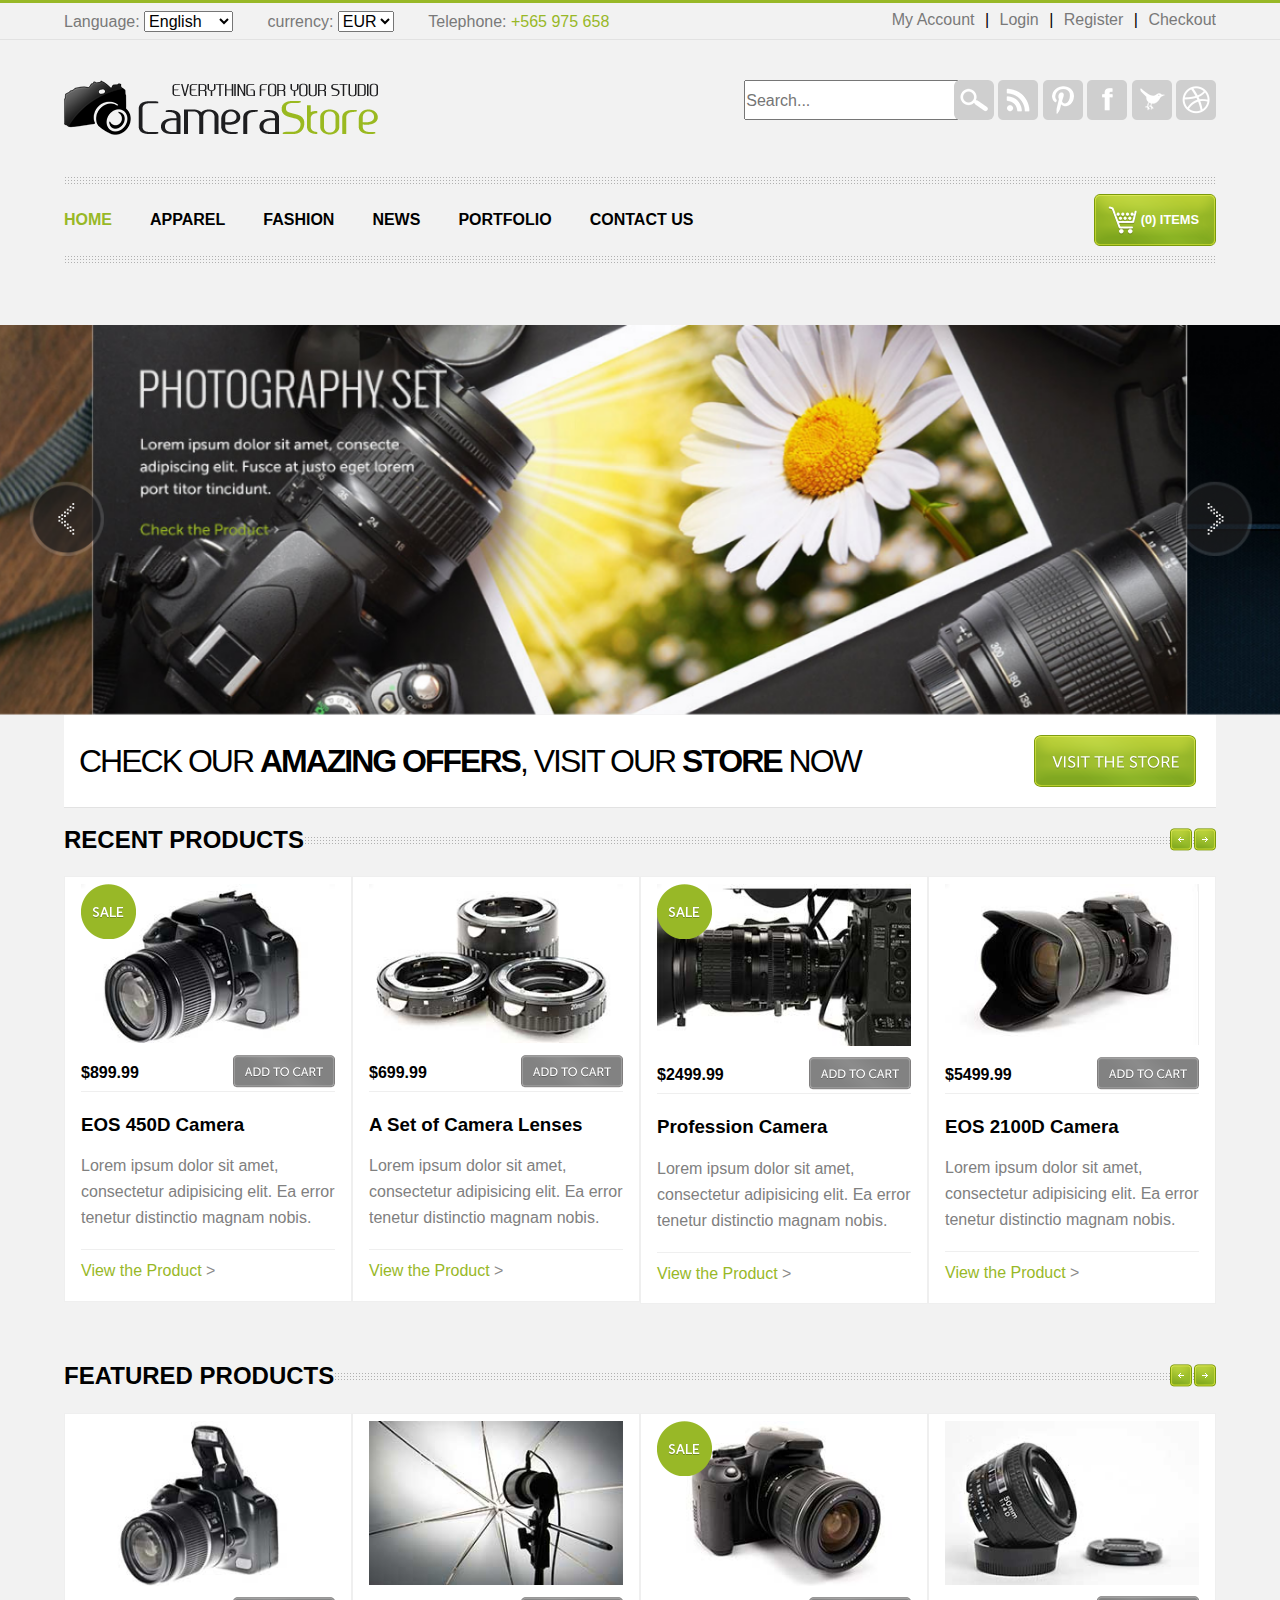
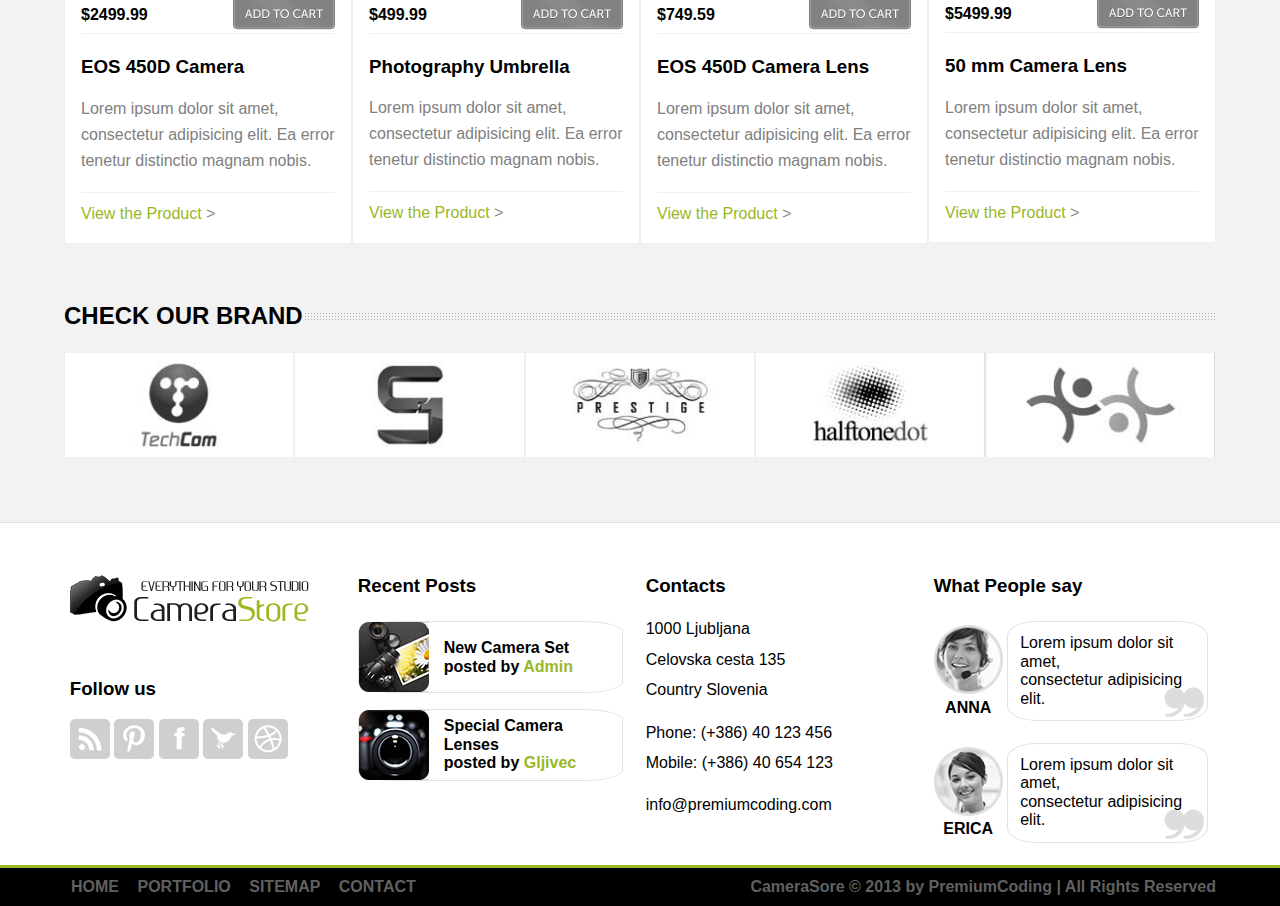
<file: practicetest/RWD practice/camera_store-master/index.html>
<!DOCTYPE html>
<html lang="en">
<head>
    <meta charset="UTF-8">
    <meta name="viewport" content="width=device-width, user-scalable=no, initial-scale=1.0, maximum-scale=1.0, minimum-scale=1.0">
    <meta name="description" content="Camera on sale!!! Check out our amazing offer!!!">
    <meta name="keyword" content="Camera, Canon, Lens, Sale">
    <meta property="og:title" content="Everything for your studio">
    <meta property="og:url" content="">
    <meta property="og:image" content="images/logo.png">
    <meta property="og:description" content="Camera on sale!!! Check out our amazing offer!!!">
    <meta property="og:type" content="website">
    <meta property="og:site_name" content="Camera Store"/>
    <link rel="shortcut icon" href="images/favicon.ico">
    <link rel="stylesheet" href="style/normalize.css">
    <link rel="stylesheet" href="style/style.css">
    <link rel="stylesheet" href="style/queries.css">
    <script src="js/jquery-1.11.3.min.js" type="text/javascript"></script>
    <script src="js/jssor.slider-22.0.6.mini.js" type="text/javascript"></script>
    <script src="js/script.js" type="text/javascript"></script>
    <title>Camera Store</title>
</head>
<body>
    <div id="wrapper">
    <a href="#topBar" class="scrollToTop"></a>
    <section id="topBar">
        <div class="wrap clearfix">
            <div class="config">
                <label for="lang">Language: </label>
                <select name="lang" id="lang">
                    <option>English</option>
                    <option>Mandarin</option>
                </select>
                <label for="currency">currency: </label>
                <select name="currency" id="currency">
                    <option>EUR</option>
                    <option>GBP</option>
                    <option>USD</option>
                </select>
                <label for="tele">Telephone: </label>
                <span class="tele">+565 975 658</span>
            </div>
            <ul class="account">
                <li><a href="#">My Account</a></li>
                <li><a href="#">Login</a></li>
                <li><a href="#">Register</a></li>
                <li><a href="#">Checkout</a></li>
            </ul>
        </div>
    </section>
    <div class="wrap">
        <header>
            <section>
                <div id="logo"></div>
                <div class="socialMedia">
                    <ul>
                        <li>
                            <input type="search" name="search" class="search" placeholder="Search...">
                            <input type="button" name="search_btn" class="search_btn">
                        </li>
                        <li>
                            <a href="#" class="rss"></a>
                        </li>
                        <li>
                            <a href="#" class="pinterest"></a>
                        </li>
                        <li>
                            <a href="#" class="facebook"></a>
                        </li>
                        <li>
                            <a href="#" class="twitter"></a>
                        </li>
                        <li>
                            <a href="#" class="dribble"></a>
                        </li>
                    </ul>
                </div>
            </section>
            <div class="breakline"></div>
            <nav>
                <ul>
                    <li><a href="#" class="active">Home</a></li>
                    <li><a href="#">Apparel</a></li>
                    <li><a href="#">Fashion</a></li>
                    <li><a href="#">News</a></li>
                    <li><a href="#">Portfolio</a></li>
                    <li><a href="#">Contact us</a></li>
                </ul>
                <a href="#" class="shoppingCart">
                    <span>(0) ITEMS</span>
                </a>
            </nav>
            <div class="breakline"></div>
        </header>
    </div>
    <section class="banner">
        <div id="jssor_1" style="position: relative; margin: 0 auto; top: 0px; left: 0px; width: 1380px; height: 420px; overflow: hidden; visibility: hidden;">
            <div data-u="slides" class="slider">
                <div data-p="112.50">
                    <img data-u="image" src="images/slide-1.jpg" />
                </div>
                <div data-p="112.50" style="display: none;">
                    <img data-u="image" src="images/slide-2.jpg" />
                </div>
                <div data-p="112.50" style="display: none;">
                    <img data-u="image" src="images/slide-3.jpg" />
                </div>
            </div>
            <!-- Arrow Navigator -->
            <span data-u="arrowleft" class="jssora13l" data-autocenter="2"></span>
            <span data-u="arrowright" class="jssora13r" data-autocenter="2"></span>
            <!-- #endregion Jssor Slider End -->
        </div>
        <!-- <a href="#" class="slideArrow-previous"></a>
        <img src="images/slide.jpg" alt="slide">
        <a href="#" class="slideArrow-next"></a> -->
    </section>
    <div class="wrap">
        <section class="content">
            <div class="slogan">
                <h1>
                    Check our <strong>amazing offers</strong>, visit our <strong>store</strong> now
                </h1>
                <a href="#" class="visit"></a>
            </div>
            <section class="products ">
                <div class="title">
                    <h2>Recent Products</h2>
                    <a href="#" class="productArrow-next"></a>
                    <a href="#" class="productArrow-previous"></a>
                </div>
                <ul class="productSlide clearfix">
                    <li class="product">
                        <img src="images/sale.png" class="sale" alt="sale">
                        <img src="images/product-1.jpg" alt="product-1">
                        <div class="productInfo">
                            <span class="price">$899.99</span>
                            <a href="#" class="addToCart"></a>
                        </div>
                        <div class="productDesc">
                            <h3 class="productName">EOS 450D Camera</h3>
                            <p>Lorem ipsum dolor sit amet, consectetur adipisicing elit. Ea error tenetur distinctio magnam nobis.</p>
                        </div>
                        <a href="#">View the Product <span>></span></a>
                    </li>
                    <li class="product">
                        <img src="images/product-2.jpg" alt="product-2">
                        <div class="productInfo">
                            <span class="price">$699.99</span>
                            <a href="#" class="addToCart"></a>
                        </div>
                        <div class="productDesc">
                            <h3 class="productName">A Set of Camera Lenses</h3>
                            <p>Lorem ipsum dolor sit amet, consectetur adipisicing elit. Ea error tenetur distinctio magnam nobis.</p>
                        </div>
                        <a href="#">View the Product <span>></span></a>
                    </li>
                    <li class="product">
                        <img src="images/sale.png" class="sale" alt="sale">
                        <img src="images/product-3.jpg" alt="product-3">
                        <div class="productInfo">
                            <span class="price">$2499.99</span>
                            <a href="#" class="addToCart"></a>
                        </div>
                        <div class="productDesc">
                            <h3 class="productName">Profession Camera</h3>
                            <p>Lorem ipsum dolor sit amet, consectetur adipisicing elit. Ea error tenetur distinctio magnam nobis.</p>
                        </div>
                        <a href="#">View the Product <span>></span></a>
                    </li>
                    <li class="product">
                        <img src="images/product-4.jpg" alt="product-4">
                        <div class="productInfo">
                            <span class="price">$5499.99</span>
                            <a href="#" class="addToCart"></a>
                        </div>
                        <div class="productDesc">
                            <h3 class="productName">EOS 2100D Camera</h3>
                            <p>Lorem ipsum dolor sit amet, consectetur adipisicing elit. Ea error tenetur distinctio magnam nobis.</p>
                        </div>
                        <a href="#">View the Product <span>></span></a>
                    </li>
                </ul>
            </section>
            <section class="products">
                <div class="title">
                    <h2>Featured Products</h2>
                    <a href="#" class="productArrow-next"></a>
                    <a href="#" class="productArrow-previous"></a>
                </div>
                <ul class="productSlide clearfix">
                    <li class="product">
                        <img src="images/product-5.jpg" alt="product-5">
                        <div class="productInfo">
                            <span class="price">$2499.99</span>
                            <a href="#" class="addToCart"></a>
                        </div>
                        <div class="productDesc">
                            <h3 class="productName">EOS 450D Camera</h3>
                            <p>Lorem ipsum dolor sit amet, consectetur adipisicing elit. Ea error tenetur distinctio magnam nobis.</p>
                        </div>
                        <a href="#">View the Product <span>></span></a>
                    </li>
                    <li class="product">
                        <img src="images/product-6.jpg" alt="product-6">
                        <div class="productInfo">
                            <span class="price">$499.99</span>
                            <a href="#" class="addToCart"></a>
                        </div>
                        <div class="productDesc">
                            <h3 class="productName">Photography Umbrella</h3>
                            <p>Lorem ipsum dolor sit amet, consectetur adipisicing elit. Ea error tenetur distinctio magnam nobis.</p>
                        </div>
                        <a href="#">View the Product <span>></span></a>
                    </li>
                    <li class="product">
                        <img src="images/sale.png" class="sale" alt="sale">
                        <img src="images/product-7.jpg" alt="product-7">
                        <div class="productInfo">
                            <span class="price">$749.59</span>
                            <a href="#" class="addToCart"></a>
                        </div>
                        <div class="productDesc">
                            <h3 class="productName">EOS 450D Camera Lens</h3>
                            <p>Lorem ipsum dolor sit amet, consectetur adipisicing elit. Ea error tenetur distinctio magnam nobis.</p>
                        </div>
                        <a href="#">View the Product <span>></span></a>
                    </li>
                    <li class="product">
                        <img src="images/product-8.jpg" alt="product-8">
                        <div class="productInfo">
                            <span class="price">$5499.99</span>
                            <a href="#" class="addToCart"></a>
                        </div>
                        <div class="productDesc">
                            <h3 class="productName">50 mm Camera Lens</h3>
                            <p>Lorem ipsum dolor sit amet, consectetur adipisicing elit. Ea error tenetur distinctio magnam nobis.</p>
                        </div>
                        <a href="#">View the Product <span>></span></a>
                    </li>
                </ul>
            </section>
            <section class="brands">
                <div class="title">
                    <h2>Check our brand</h2>
                </div>
                <ul class="clearfix">
                    <li>
                        <img src="images/brand-1.jpg" alt="brand-1">
                    </li>
                    <li>
                        <img src="images/brand-2.jpg" alt="brand-2">
                    </li>
                    <li>
                        <img src="images/brand-3.jpg" alt="brand-3">
                    </li>
                    <li>
                        <img src="images/brand-4.jpg" alt="brand-4">
                    </li>
                    <li>
                        <img src="images/brand-5.jpg" alt="brand-5">
                    </li>
                </ul>
            </section>
        </section>
    </div>
    <section class="bottomBar">
        <div class="wrap">
            <ul class="bottomInfo clearfix">
                <li>
                    <div id="small-logo"></div>
                    <h3>Follow us</h3>
                    <div class="socialMedia">
                        <ul>
                            <li>
                                <a href="#" class="rss"></a>
                            </li>
                            <li>
                                <a href="#" class="pinterest"></a>
                            </li>
                            <li>
                                <a href="#" class="facebook"></a>
                            </li>
                            <li>
                                <a href="#" class="twitter"></a>
                            </li>
                            <li>
                                <a href="#" class="dribble"></a>
                            </li>
                        </ul>
                    </div>
                </li>
                <li>
                    <h3>Recent Posts</h3>
                    <ul class="posts">
                        <li>
                            <img src="images/post-1.png" alt="post-1">
                            <div>
                                <p>New Camera Set</p>
                                <p>posted by <span>Admin</span></p>
                            </div>
                        </li>
                        <li>
                            <img src="images/post-2.png" alt="post-2">
                            <div>
                                <p>Special Camera Lenses</p>
                                <p>posted by <span>Gljivec</span></p>
                            </div>
                        </li>
                    </ul>
                </li>
                <li class="contacts">
                    <h3>Contacts</h3>
                    <div>
                        <p>1000 Ljubljana</p>
                        <p>Celovska cesta 135</p>
                        <p>Country Slovenia</p>
                    </div>
                    <div>
                        <p>Phone: (+386) 40 123 456</p>
                        <p>Mobile: (+386) 40 654 123</p>
                    </div>
                    <div>
                        <p>info@premiumcoding.com</p>
                    </div>
                </li>
                <li>
                    <h3>What People say</h3>
                    <ul class="reviews">
                        <li>
                            <div class="person">
                                <img src="images/people-1.png" alt="people-1">
                                <p class="name">Anna</p>
                            </div>
                            <div class="quote">
                                <p>Lorem ipsum dolor sit amet, </p>
                                <p>consectetur adipisicing elit.</p>
                            </div>
                        </li>
                        <li>
                            <div class="person">
                                <img src="images/people-2.png" alt="people-2">
                                <p class="name">Erica</p>
                            </div>
                            <div class="quote">
                                <p>Lorem ipsum dolor sit amet, </p>
                                <p>consectetur adipisicing elit.</p>
                            </div>
                        </li>
                    </ul>
                </li>
            </ul>
        </div>
    </section>
    <footer>
        <div class="wrap clearfix">
            <ul>
                <li><a href="#" class="active">Home</a></li>
                <li><a href="#" class="active">Portfolio</a></li>
                <li><a href="#" class="active">Sitemap</a></li>
                <li><a href="#" class="active">Contact</a></li>
            </ul>
            <p>CameraSore &copy; 2013 by PremiumCoding | All Rights Reserved</p>
        </div>
    </footer>
    </div>
</body>

</html>
</file>
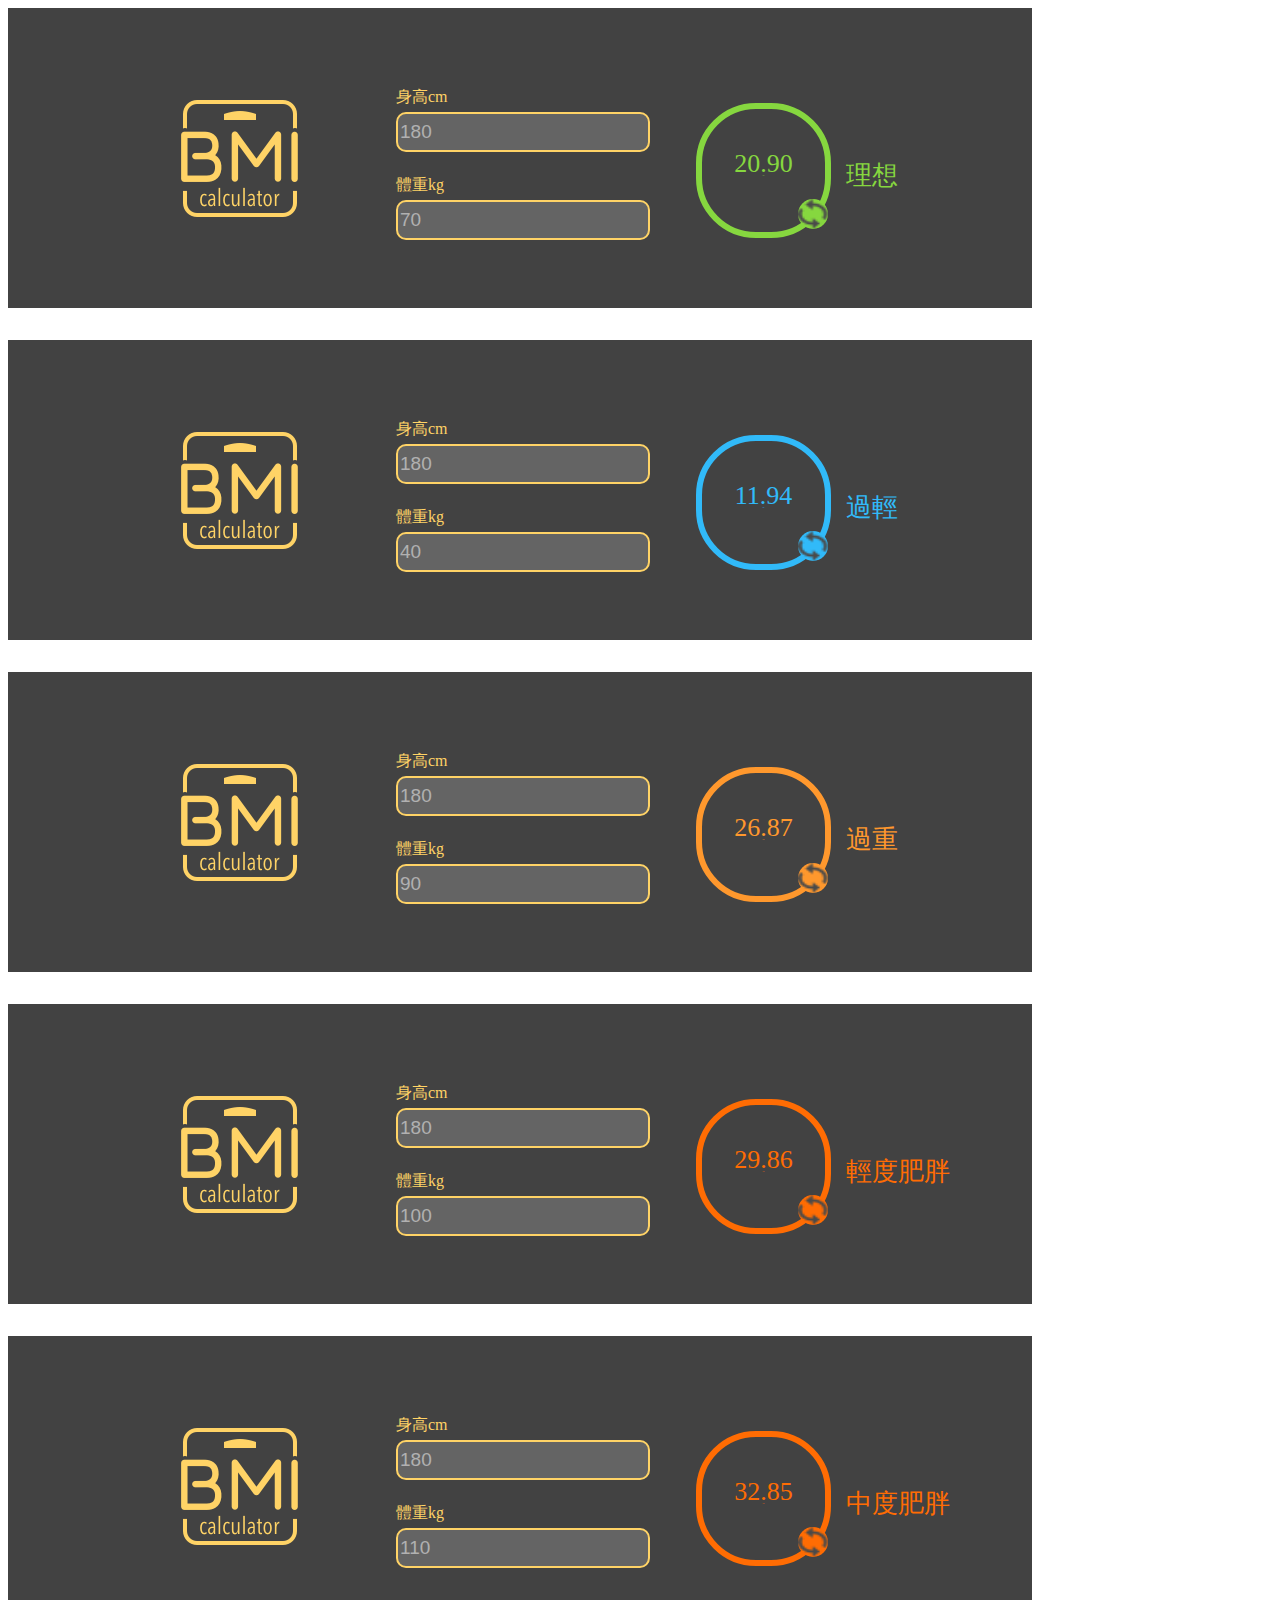
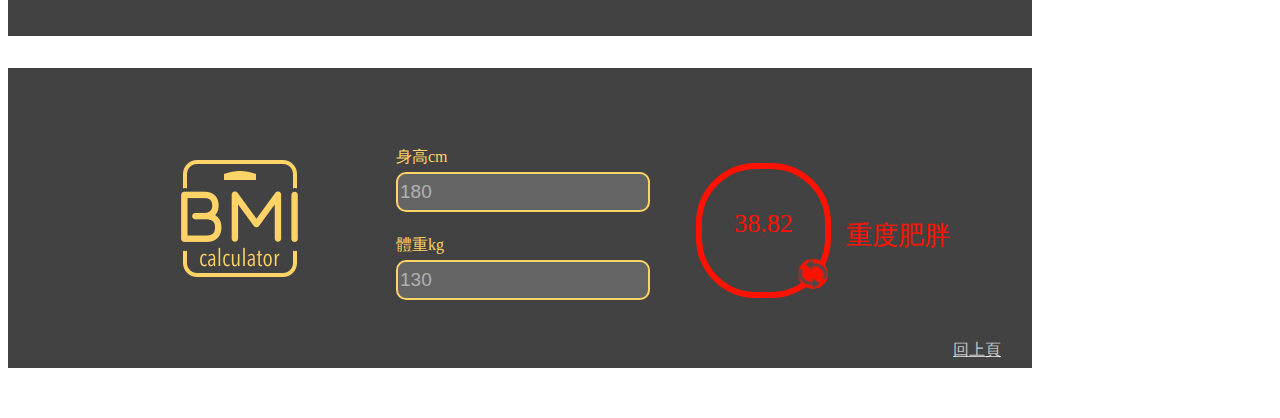
<file: JSfinalHomework/最終作業之BMI計算機/BMI calculator legend.html>
<!DOCTYPE HTML>
<html>
<head>
     <meta charset="utf-8">
     <title>BMI calculator legend</title>
     
	 <style>
	     .ideal,.underweight,.overweight,.obesity1,.obesity2,.obesity3{
		      width:1024px;
			  height:300px;
		      background-color:#424242;
		      margin-bottom:32px;
		 }
 
	     #BMICLogo{
		      width:117px;
			  height:117px;
			  margin:92px 734px 91px 173px;
		 }		 
				 
		 input{
		      width:246px;
			  height:34px;
			  border:2px solid #FFD366;
			  border-radius:10px;
			  background-color:rgba(255,255,255,0.18);
			  color:white;
			  font-size:19px;
			  	  
		 }
		 
		 ::placeholder{
		      font-size:19px;
			  color:rgba(255,255,255,0.5);
		 }
		 
		 #high{
		      color:#FFD366;
		      width:66px;
			  height:18px;
			  margin-bottom:7px;
		 }
		 
		 #weight{
		      color:#FFD366;
		      width:66px;
			  height:18px;
			  margin-top:23px;
			  margin-bottom:7px;
		 }
		 
		 #highWeight{
		      border:1px solid #424242;			  
			  width:250px;
			  margin:-226px 387px 73px 387px;
		      
		 }
		 
		 #resultball{
		      width:123px;
			  height:123px;
			  border-radius:60px;
			  border:6px solid #86D73F;			  			  
			  margin:-211px 213px 88px 688px;			  
			  position:;
			  color:#86D73F;
			  text-align:center;
			  font-size:26px;
		 }

		 #resultball p{
		      margin-top:40px;
		 }
		 
		 #BMIword{
		      color:#86D73F;
			  text-align:center;
			  font-size:1px;
              margin-top:-60px;			  
		 }	
		 
		 #word{
		      color:#86D73F;
			  font-size:26px;
			  margin:-168px 131px 131px 838px;	
		 }
		 
		 #loop{
		      width:30px;
			  height:30px;
			  border-radius:15px;
		      background-color:#86D73F;
		      margin:-125px 131px 125px 790px;	
		 }
	     
		 
	 
	 
	     .underweight #BMIword,.underweight #word{
		      color:#31BAF9;		      	
		 }		 
		 .underweight #resultball{
		      color:#31BAF9;
		      border:6px solid #31BAF9;
		 }		 
		 .underweight #loop{
		      background-color:#31BAF9;
		 }
		 
		 
		 
		 .overweight #BMIword,.overweight #word{
		      color:#FF982D;		      	
		 }		 
		 .overweight #resultball{
		      color:#FF982D;
		      border:6px solid #FF982D;
		 }		 
		 .overweight #loop{
		      background-color:#FF982D;
		 }
		 
		 
		 
		 .obesity1 #BMIword{
		      color:#FF6C03;		      	
		 }
         .obesity1 #word{
		      color:#FF6C03;
              width:108px;              			  
		 }		 
		 .obesity1 #resultball{
		      color:#FF6C03;
		      border:6px solid #FF6C03;
		 }		 
		 .obesity1 #loop{
		      background-color:#FF6C03;
		 }
		 
	

	     .obesity2 #BMIword{
		      color:#FF6C03;		      	
		 }
         .obesity2 #word{
		      color:#FF6C03;
              width:108px;              			  
		 }		 
		 .obesity2 #resultball{
		      color:#FF6C03;
		      border:6px solid #FF6C03;
		 }		 
		 .obesity2 #loop{
		      background-color:#FF6C03;
		 }
		 
		 
		 
		 .obesity3 #BMIword{
		      color:#FF1200;		      	
		 }
         .obesity3 #word{
		      color:#FF1200;
              width:108px;              			  
		 }		 
		 .obesity3 #resultball{
		      color:#FF1200;
		      border:6px solid #FF1200;
		 }		 
		 .obesity3 #loop{
		      background-color:#FF1200;
		 }
		 
		 		 
		 a{
		      color:rgba(255,255,255,0.7);
		      margin:-60px 0px 0px 945px;
			  position:absolute;		 
		 }
		 a:hover{
		      color:rgb(255,255,255);
		 }

		 
	 </style>
</head>

<body>
    
     <div class="ideal">
		      <img src="image/BMICLogo.png" id="BMICLogo">
			  
			  	<div id="highWeight">	      
			         <div id="high">身高cm</div><input type="text"  placeholder="180">
				     <br>
			         <div id="weight">體重kg</div><input type="text"  placeholder="70">
			    </div>
				
				<div >
				     <div id="resultball"><p>20.90</p><br><div id="BMIword">BMI</div></div>
				     <p id="word">理想</p>
					 <img src="image/icons_loop.png" id="loop">
				</div>
	 
	 </div>


     <div class="underweight">
	 	        <img src="image/BMICLogo.png" id="BMICLogo">
			  
			  	<div id="highWeight">	      
			         <div id="high">身高cm</div><input type="text"  placeholder="180">
				     <br>
			         <div id="weight">體重kg</div><input type="text"  placeholder="40">
			    </div>
				
				<div >
				     <div id="resultball"><p>11.94</p><br><div id="BMIword">BMI</div></div>
				     <p id="word">過輕</p>
					 <img src="image/icons_loop.png" id="loop">
				</div>
              
	 </div>
	 
	 	 
     <div class="overweight">
	 	        <img src="image/BMICLogo.png" id="BMICLogo">
			  
			  	<div id="highWeight">	      
			         <div id="high">身高cm</div><input type="text"  placeholder="180">
				     <br>
			         <div id="weight">體重kg</div><input type="text"  placeholder="90">
			    </div>
				
				<div >
				     <div id="resultball"><p>26.87</p><br><div id="BMIword">BMI</div></div>
				     <p id="word">過重</p>
					 <img src="image/icons_loop.png" id="loop">
				</div>
		 
	 </div>

	 	 
     <div class="obesity1">
	 	        <img src="image/BMICLogo.png" id="BMICLogo">
			  
			  	<div id="highWeight">	      
			         <div id="high">身高cm</div><input type="text"  placeholder="180">
				     <br>
			         <div id="weight">體重kg</div><input type="text"  placeholder="100">
			    </div>
				
				<div >
				     <div id="resultball"><p>29.86</p><br><div id="BMIword">BMI</div></div>
				     <p id="word">輕度肥胖</p>
					 <img src="image/icons_loop.png" id="loop">
				</div>
		 
	 </div>
	 
	 	 
	 <div class="obesity2">
	            <img src="image/BMICLogo.png" id="BMICLogo">
			  
			  	<div id="highWeight">	      
			         <div id="high">身高cm</div><input type="text"  placeholder="180">
				     <br>
			         <div id="weight">體重kg</div><input type="text"  placeholder="110">
			    </div>
				
				<div >
				     <div id="resultball"><p>32.85</p><br><div id="BMIword">BMI</div></div>
				     <p id="word">中度肥胖</p>
					 <img src="image/icons_loop.png" id="loop">
				</div>
	 	 	 	 
	 </div>
	 
	 
	 <div class="obesity3">
	 	        <img src="image/BMICLogo.png" id="BMICLogo">
			  
			  	<div id="highWeight">	      
			         <div id="high">身高cm</div><input type="text"  placeholder="180">
				     <br>
			         <div id="weight">體重kg</div><input type="text"  placeholder="130">
			    </div>
				
				<div >
				     <div id="resultball"><p>38.82</p><br><div id="BMIword">BMI</div></div>
				     <p id="word">重度肥胖</p>
					 <img src="image/icons_loop.png" id="loop">
				</div>
	 </div>

     <a href="BMI calculator.html">回上頁</a>

</body>
</html>
</file>
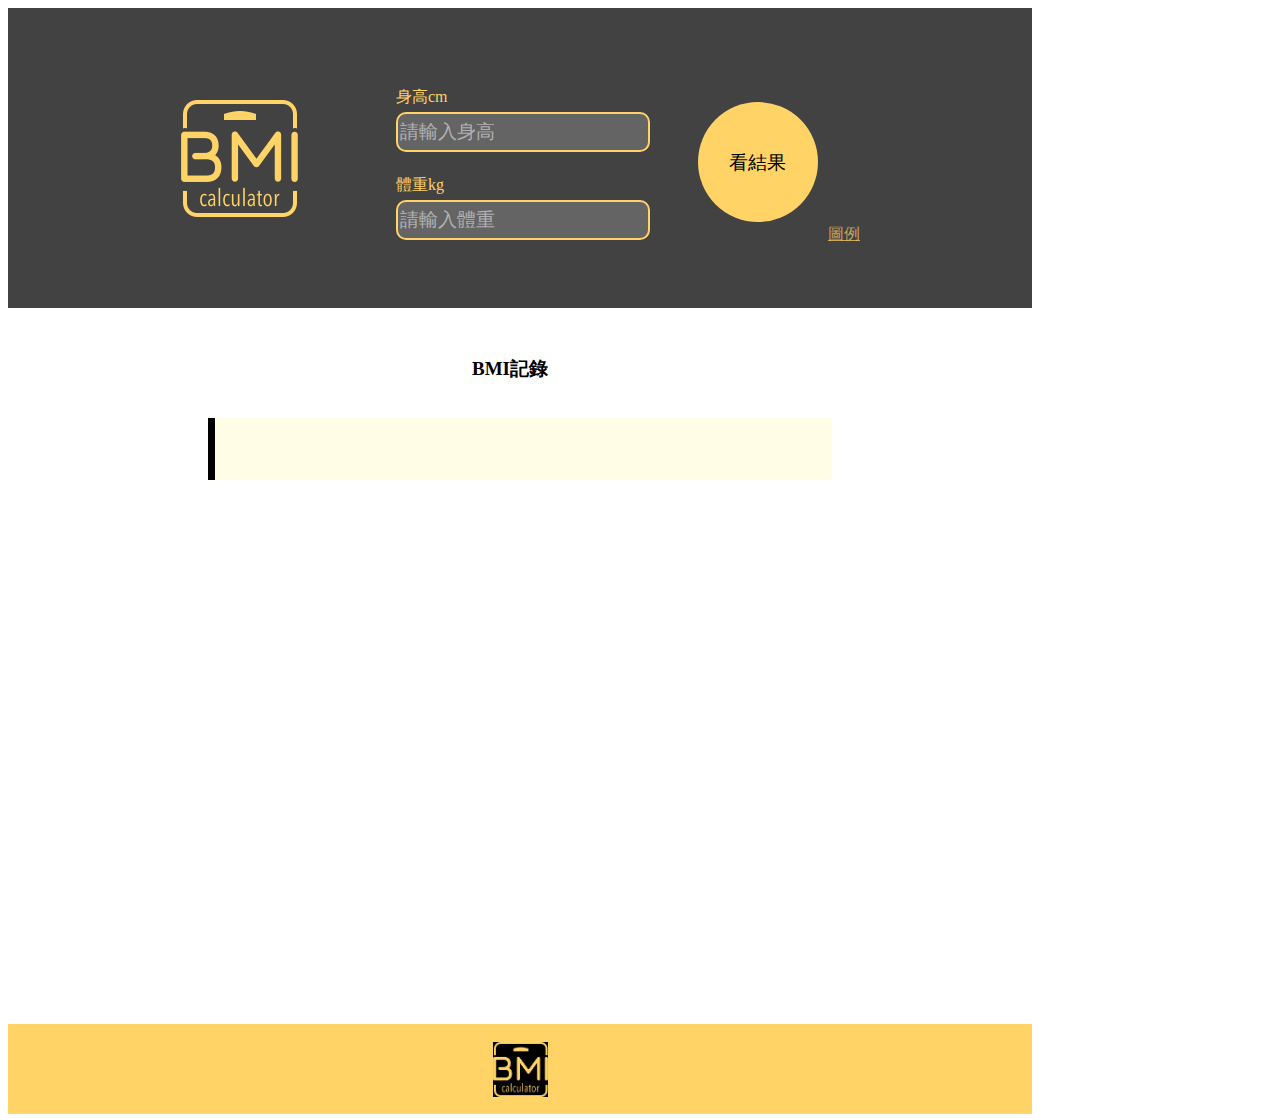
<file: JSfinalHomework/最終作業之BMI計算機/BMI calculator.html>
<!DOCTYPE HTML>
<html>
<head>
     <meta charset="utf-8">
     <title>BMI calculator</title>  
	 	 
	 <style>
	/*全版面*/
		 #all{
		      width:1024px;
			  height:1060px;		      
		 }
		 
	/*區塊一，上*/
	     #allone{
		      width:1024px;
			  height:300px;
		      background-color:#424242;
		 }
		 
	     /*logo*/
		 #BMICLogo{
		      width:117px;
			  height:117px;
			  margin:92px 734px 91px 173px;
		 }
		 
		/*input周邊*/		 
		 input{
		      width:246px;
			  height:34px;
			  border:2px solid #FFD366;
			  border-radius:10px;
			  background-color:rgba(255,255,255,0.18);
			  color:white;
			  font-size:19px;
		 }
		 
		 ::placeholder{
		      font-size:19px;
			  color:rgba(255,255,255,0.5);
		 }
		 
		 #high{
		      color:#FFD366;
		      width:66px;
			  height:18px;
			  margin-bottom:7px;
		 }
		 
		 #weight{
		      color:#FFD366;
		      width:66px;
			  height:18px;
			  margin-top:23px;
			  margin-bottom:7px;
		 }
		 
		 #highWeight{
		      border:1px solid #424242;			  
			  width:250px;
			  margin:-226px 387px 73px 387px;		      
		 }
		 
		 /*看結果*/
		 #resultball{		      
		      width:120px;
			  height:120px;
			  border-radius:60px;
			  background-color:#FFD366;			  
			  margin:-212px 214px 88px 690px;
			  cursor:pointer;
			  position:absolute;
			  z-index:1;
		 }
		 
		 #resultball:active{
		      background-color:#DEA821;
			  z-index:1;
		 }
		 
		 #resultball p{   
		      font-size:19px;
		      text-align:center;
		      margin-top:48px;
			  margin-left:-2px;
			  z-index:1;
		 }
		 
		 /*圖例連結*/
		 a{   color:rgba(255, 211, 102,0.7);
		      margin:-90px 100px 700px 820px;
			  position:absolute;
		 }
		 
		 a:hover{
		      color:rgb(255, 211, 102);
		 }
		 
		 /*狀態球*/
		 
		 /*理想 與其他設定*/
		 .ideal{
		      display:none;
			  z-index:2;
		 }
		 #ball{
		      width:123px;
			  height:123px;
			  border-radius:60px;
			  border:6px solid #86D73F;			  			  
			  margin:-211px 213px 88px 688px;			  
			  position:;
			  color:#86D73F;			  
			  text-align:center;
			  font-size:26px;
			  z-index:2;
		 }
		 #ball p{
		      margin-top:40px;
			  z-index:2;
		 }
         #BMInumber{
		      
		 }   		 
		 #BMIword{
		      color:#86D73F;
			  text-align:center;
			  font-size:1px;
              margin-top:-60px;
              z-index:2;			  
		 }			 
		 #word{
		      color:#86D73F;
			  font-size:26px;
			  margin:-168px 131px 131px 838px;
              z-index:2;			  
		 }		 
		 #loop{
		      width:30px;
			  height:30px;
			  border-radius:15px;
		      background-color:#86D73F;
		      margin:-125px 131px 125px 790px;
              z-index:2; 
              curser:pointer;			  
		 }
         
		 /*過輕*/
		 .underweight{
		      display:none;
			  z-index:2;
		 }
		 .underweight #BMIword,.underweight #word,.underweight #BMInumber{
		      color:#31BAF9;		      	
		 }		 
		 .underweight #ball{
		      color:#31BAF9;
		      border:6px solid #31BAF9;
		 }		 
		 .underweight #loop{
		      background-color:#31BAF9;
		 }
         
		 /*過重*/
		 .overweight{
		      display:none;
			  z-index:2;
		 }
		 .overweight #BMIword,.overweight #word,.overweight #BMInumber{
		      color:#FF982D;		      	
		 }		 
		 .overweight #ball{
		      color:;
		      border:6px solid #FF982D;
		 }		 
		 .overweight #loop{
		      background-color:#FF982D;
		 }
		 
		 /*輕度肥胖*/
		 .obesity1{
		      display:none;
			  z-index:2;
		 }
		 .obesity1 #BMIword,.obesity1 #BMInumber{
		      color:#FF6C03;		      	
		 }
         .obesity1 #word{
		      color:#FF6C03;
		      width:200px;
		 }	 		 
		 .obesity1 #ball{		      
		      border:6px solid #FF6C03;
		 }		 
		 .obesity1 #loop{
		      background-color:#FF6C03;
		 }
		 
		 /*中度肥胖*/
		 .obesity2{
		      display:none;
			  z-index:2;
		 }
		 .obesity2 #BMIword,.obesity2 #BMInumber{
		      color:#FF6C03;		      	
		 }
         .obesity2 #word{
		      color:#FF6C03;
		      width:108px;
		 }	 
		 .obesity2 #ball{		      
		      border:6px solid #FF6C03;
		 }		 
		 .obesity2 #loop{
		      background-color:#FF6C03;
		 }
		 
		 /*重度肥胖*/
		 .obesity3{
		      display:none;
			  z-index:2;
		 }
		 .obesity3 #BMIword,.obesity3 #BMInumber{
		      color:#FF1200;		      	
		 }
         .obesity3 #word{
		      color:#FF1200;
		      width:108px;
		 }	 
		 .obesity3 #ball{		      
		      border:6px solid #FF1200;
		 }		 
		 .obesity3 #loop{
		      background-color:#FF1200;
		 }
		 
		 /*瘦弱*/
		 .skinny{
		      display:none;
			  z-index:2;
		 }
		 .skinny #BMIword,.skinny #BMInumber{
		      color:#a2ddf9;		      	
		 }
         .skinny #word{
		      color:#a2ddf9;
		      width:108px;
		 }	 
		 .skinny #ball{		      
		      border:6px solid #a2ddf9;
		 }		 
		 .skinny #loop{
		      background-color:#a2ddf9;
		 }
		 
	/*區塊二，中*/
	     #alltwo{
		      width:1024px;
			  height:668px;		      
		 }
		 
		 /*BMI記錄*/
		 h1{
		      font-size:19px;
			  margin:48px 464px 36px 464px;			  
		 }
		 
		 .recordbar{
		      width:624px;
			  height:62px;
		      background-color:#fffde5;
			  margin-bottom:16px;
			  margin-left:200px;
			  margin-right:200px;
		 }
		 
		 .recordcolor{
		      width:7px;
			  height:62px;			  
		      background-color:black;              			  
		 }
		 
		 .record{
		      width:617px;
			  height:62px; 		      
		      margin-top:-62px;
			  margin-left:7px;
			  font-color:#4A4A4A;
			  font-size:20px;
			  padding-top:21px;
			  padding-left:19px;
		 }
		 
		 
		 		 
	/*區塊三，下*/
		 #allthree{
		      width:1024px;
			  height:90px;
		      background-color:#FFD366;
		 }
		 
		 #BMICLogofooter{
		      width:55px;
			  height:55px;
			  margin:18px 484px 17px 485px;
			  background-color:black;			  
		 }
	 
	 </style>

</head>

<body>
     <!--全版面-->
	 <div id="all">
	     <!--區塊一，上-->
         <div id="allone">
		      <img src="image/BMICLogo.png" id="BMICLogo">
			  
			  	<div id="highWeight">	      
			         <div id="high">身高cm</div><input type="text"  placeholder="請輸入身高" id="highNumber" required>
				         <br>
			         <div id="weight">體重kg</div><input type="text"  placeholder="請輸入體重" id="weightNumber" required>
			    </div>
				
				<div id="resultball"><p>看結果</p></div>
		        <a href="BMI calculator legend.html">圖例</a>
				
				
				<!--狀態球-->
		     <div class="colorball">
				<div class="ideal">
				     <div id="ball"><p id="BMInumber"></p><br><div id="BMIword">BMI</div></div>
				     <p id="word"></p>
					 <img src="image/icons_loop.png" id="loop">
				</div>
				
				<div class="underweight">
				     <div id="ball"><p id="BMInumber"></p><br><div id="BMIword">BMI</div></div>
				     <p id="word"></p>
					 <img src="image/icons_loop.png" id="loop">
				</div>
				
				<div class="overweight">
				     <div id="ball"><p id="BMInumber"></p><br><div id="BMIword">BMI</div></div>
				     <p id="word"></p>
					 <img src="image/icons_loop.png" id="loop">
				</div>
				
				<div class="obesity1">
				     <div id="ball"><p id="BMInumber"></p><br><div id="BMIword">BMI</div></div>
				     <p id="word"></p>
					 <img src="image/icons_loop.png" id="loop">
				</div>
				
				<div class="obesity2">
				     <div id="ball"><p id="BMInumber"></p><br><div id="BMIword">BMI</div></div>
				     <p id="word"></p>
					 <img src="image/icons_loop.png" id="loop">
				</div>
				
				<div class="obesity3">
				     <div id="ball"><p id="BMInumber"></p><br><div id="BMIword">BMI</div></div>
				     <p id="word"></p>
					 <img src="image/icons_loop.png" id="loop">
				</div>
				
				<div class="skinny">
				     <div id="ball"><p id="BMInumber"></p><br><div id="BMIword">BMI</div></div>
				     <p id="word"></p>
					 <img src="image/icons_loop.png" id="loop">
				</div>
			 </div>
			 
		 </div>
         <!--區塊二，中-->
		 <div id="alltwo">
		        
				<h1>BMI記錄</h1>
				<div class="recordbar">
				      <div class="recordcolor"></div>
					  <ul class="record">
					  					  
					  </ul>
				</div>		 		 
		 </div>
         <!--區塊三，下-->
		 <div id="allthree">		 
		      <img src="image/BMICLogo.png" id="BMICLogofooter">		 
		 </div>

     </div>

	 
	 <script>
	 
	     /*test
	     var high=document.querySelector("#highNumber");         //ok
	     var weight=document.querySelector("#weightNumber");     //ok
		 var BMI=parseInt(weight)/Math.pow(parseInt(high)/100, 2);
		 var BMInew=Math.round(BMI*1000)/1000;
         
		 var resultball=document.querySelector("#resultball");
		 
		 resultball.addEventListener("click",function(){
		 
		   }
	     */
		 
		 
 	     //取值、計算BMI值
	     document.querySelector("#resultball").addEventListener("click",function(){   
		      
		       //high.value;                                                //ok  
			   //weight.value;                                              //ok
			   			   
		 	   var high=document.querySelector("#highNumber").value;        //ok
               var weight=document.querySelector("#weightNumber").value;    //ok
               
			   var BMI=parseInt(weight)/Math.pow(parseInt(high)/100, 2);    //ok  parseInt("180")/100*("180")/100;
			   
			   var BMInew=Math.round(BMI*1000)/1000;                        //四捨五入console.log(BMI);  ok
		       
			   			   			   
			   //條件判斷BMI值屬於哪個區間，想寫成function status(){}，之後組字串重用   ok
			   
		       var x=BMInew;
		       var word="";
		 
		       if(x>18.5 && x<25){               			   
			      word="理想";
				  document.querySelector(".ideal #word").textContent=word;
				  document.querySelector(".ideal #BMInumber").textContent=x;
				  document.querySelector(".ideal").style.display ="block";
				  document.querySelector("#resultball").style.display ="none";				  
				  //document.querySelector(".recordcolor").style.backgroundcolor="#86D73F";
			   }else if(x>16 && x<18.5){
			      word="過輕";
				  document.querySelector(".underweight #word").textContent=word;
				  document.querySelector(".underweight #BMInumber").textContent=x;
				  document.querySelector(".underweight").style.display ="block";
				  document.querySelector("#resultball").style.display ="none";
			   }else if(x>25 && x<30){
			      word="過重";
				  document.querySelector(".overweight #word").textContent=word;
				  document.querySelector(".overweight #BMInumber").textContent=x;
				  document.querySelector(".overweight").style.display ="block";
				  document.querySelector("#resultball").style.display ="none";
			   }else if(x>30 && x<35){
			      word="輕度肥胖";
				  document.querySelector(".obesity1 #word").textContent=word;
				  document.querySelector(".obesity1 #BMInumber").textContent=x;
				  document.querySelector(".obesity1").style.display ="block";
				  document.querySelector("#resultball").style.display ="none";
			   }else if(x>35 && x<40){
			      word="中度肥胖";
				  document.querySelector(".obesity2 #word").textContent=word;
				  document.querySelector(".obesity2 #BMInumber").textContent=x;
				  document.querySelector(".obesity2").style.display ="block";
				  document.querySelector("#resultball").style.display ="none";
			   }else if(x>=40){
			      word="重度肥胖";
				  document.querySelector(".obesity3 #word").textContent=word;
				  document.querySelector(".obesity3 #BMInumber").textContent=x;
				  document.querySelector(".obesity3").style.display ="block";
				  document.querySelector("#resultball").style.display ="none";
			   }else if(x<16){
			      word="瘦弱";
				  document.querySelector(".skinny #word").textContent=word;
				  document.querySelector(".skinny #BMInumber").textContent=x;
				  document.querySelector(".skinny").style.display ="block";
				  document.querySelector("#resultball").style.display ="none";
			   }else{
			      word="";
			   }	   		   				   		   				   		   		   		   
		       			   			   
			   //列出 test    ok
               var d=new Date();			   
			   var str=word+"&nbsp"+"&nbsp"+"&nbsp"+"<font size='1'>BMI</font>"+"&nbsp"+BMInew+"&nbsp"+"&nbsp"+"&nbsp"+"<font size='1'>weight</font>"+"&nbsp"+weight+"kg"+"&nbsp"+"&nbsp"+"&nbsp"+"<font size='1'>height</font>"+"&nbsp"+high+"cm"+"&nbsp"+"&nbsp"+"&nbsp"+"<font size='3'>"+d.toDateString()+"</font>";	 
	           document.querySelector(".record").innerHTML=str;
			   
			   
			   
			   
			   //localStorage  testing
			   /*
			   var data=JSON.parse(localStorage.getItem("listData"))||[];
			   var todo={
					    content:str
					    };
                    data.push(todo);
					
                  //updataList(data);
				    strNEW="";
					var len=items.length;
					for(var i=0;i<len;i++){
					    strNEW+="<p>"+items[i].content+"</p>";
					}
			        record.innerHTML=strNEW;
				  
			        localStorage.setItem("listData",JSON.stringify(str));
			   */
			   
			   
		 },false)

		 
		 //loop function，按loop圖形，input清除前一次資料，右邊回到看結果，testing
		 //目前只選取到第一筆資料class="ideal"，在 理想 測試完成，(未完成)再接續第一段addEventListener的取值運算
		 var loopRestart=document.querySelector("#loop");
		 
		 loopRestart.addEventListener("click",function(){
		       document.querySelector("#highNumber").value="";        
               document.querySelector("#weightNumber").value="";
			   document.querySelector(".colorball").style.display ="none";
               document.querySelector("#resultball").style.display ="block";
		 
		 },false)
		 
		 
		       /*
	           //參考教學
		      
			   //指定DOM
		       var record=document.querySelector(".record");  
		       var sendData=document.querySelector("#resultball");
			   var data=JSON.parse(localStorage.getItem("listData"))||[];
			   
			   //監聽與更新
			   sendData.addEventListener("click",addData,false);
			   updataList(data);
	 
	 	       //
			   function addData(e){
			        var txt=str;
					var todo={
					    content:txt
					};
                    data.push(todo);
                    updataList(data);
                    localStorage.setItem("listData",JSON.stringify(data));					
			   }
	           //
			   function updataList(items){
			        strNEW="";
					var len=items.length;
					for(var i=0;i<len;i++){
					    strNEW+="<p>"+items[i].content+"</p>";
					}
			        record.innerHTML=strNEW;
			   }
			   
			   */
	 			   
	 </script>
</body>
</html>
</file>
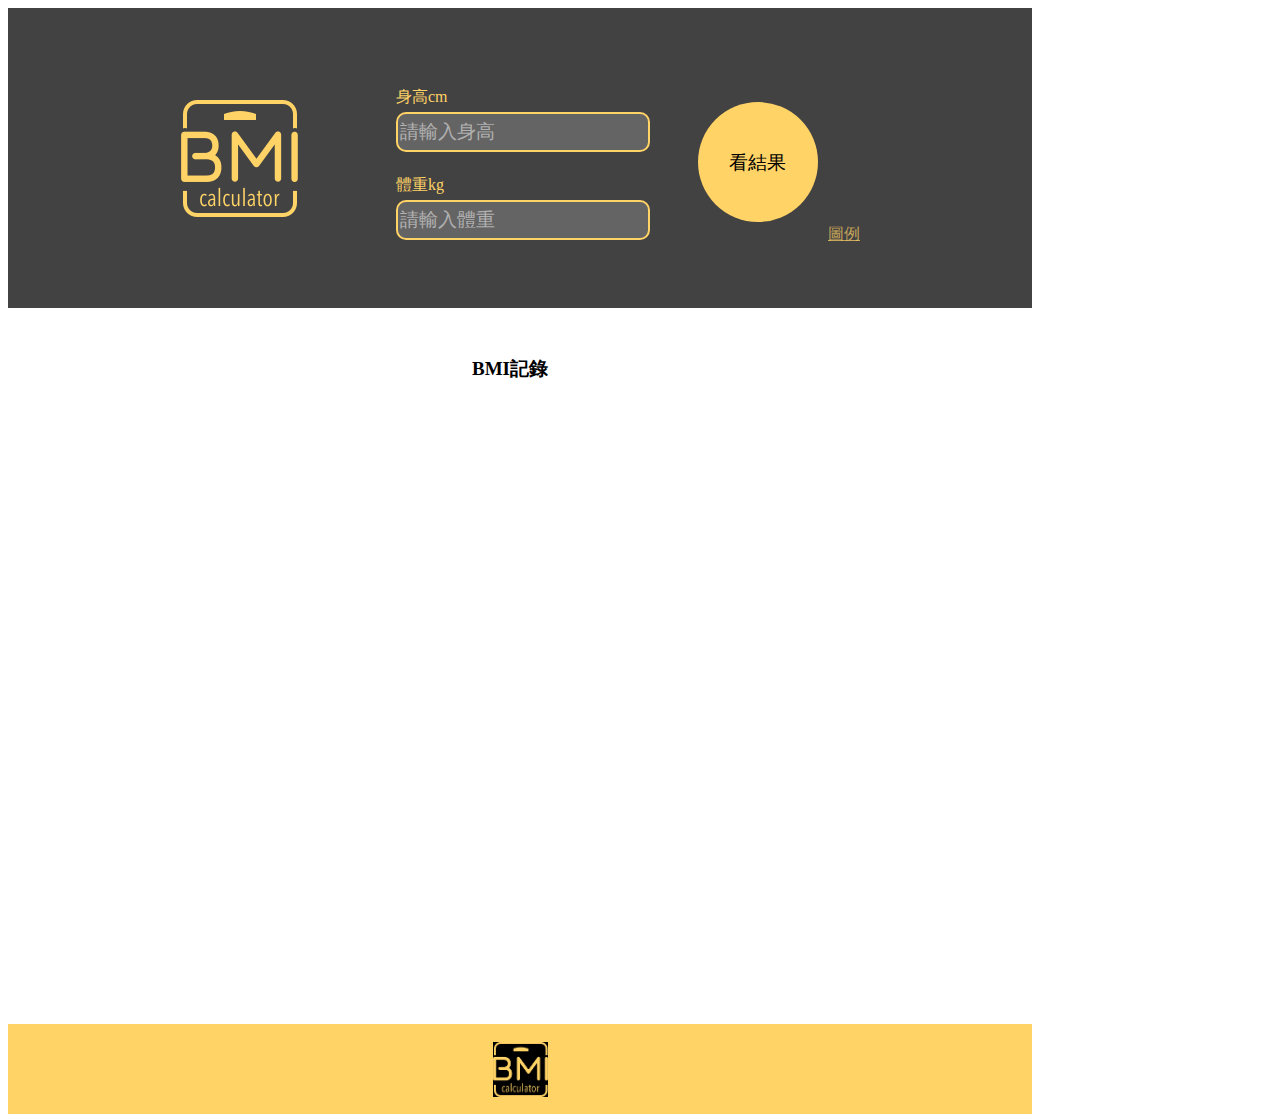
<file: JSfinalHomework/最終作業之BMI計算機/BMI calculator_2testing.html>
<!DOCTYPE HTML>
<html>
<head>
     <meta charset="utf-8">
     <title>BMI calculator</title>

	 <style>
	/*全版面*/
		 #all{
		      width:1024px;
			  height:1060px;
		 }

	/*區塊一，上*/
	     #allone{
		      width:1024px;
			  height:300px;
		      background-color:#424242;
		 }

	     /*logo*/
		 #BMICLogo{
		      width:117px;
			  height:117px;
			  margin:92px 734px 91px 173px;
		 }

		/*input周邊*/
		 input{
		      width:246px;
			  height:34px;
			  border:2px solid #FFD366;
			  border-radius:10px;
			  background-color:rgba(255,255,255,0.18);
			  color:white;
			  font-size:19px;
		 }

		 ::placeholder{
		      font-size:19px;
			  color:rgba(255,255,255,0.5);
		 }

		 #high{
		      color:#FFD366;
		      width:66px;
			  height:18px;
			  margin-bottom:7px;
		 }

		 #weight{
		      color:#FFD366;
		      width:66px;
			  height:18px;
			  margin-top:23px;
			  margin-bottom:7px;
		 }

		 #highWeight{
		      border:1px solid #424242;
			  width:250px;
			  margin:-226px 387px 73px 387px;
		 }

		 /*看結果*/
		 #resultball{
		      width:120px;
			  height:120px;
			  border-radius:60px;
			  background-color:#FFD366;
			  margin:-212px 214px 88px 690px;
			  cursor:pointer;
			  position:absolute;
			  z-index:1;
		 }

		 #resultball:active{
		      background-color:#DEA821;
			  z-index:1;
		 }

		 #resultball p{
		      font-size:19px;
		      text-align:center;
		      margin-top:48px;
			  margin-left:-2px;
			  z-index:1;
		 }

		 /*圖例連結*/
		 a{   color:rgba(255, 211, 102,0.7);
		      margin:-90px 100px 700px 820px;
			  position:absolute;
		 }

		 a:hover{
		      color:rgb(255, 211, 102);
		 }

		 /*狀態球*/

		 /*理想 與其他設定*/
		 .ideal{
		      display:none;
			  z-index:2;
		 }
		 #ball{
		      width:123px;
			  height:123px;
			  border-radius:60px;
			  border:6px solid #86D73F;
			  margin:-211px 213px 88px 688px;
			  position:;
			  color:#86D73F;
			  text-align:center;
			  font-size:26px;
			  z-index:2;
		 }
		 #ball p{
		      margin-top:40px;
			  z-index:2;
		 }
         #BMInumber{

		 }
		 #BMIword{
		      color:#86D73F;
			  text-align:center;
			  font-size:1px;
              margin-top:-60px;
              z-index:2;
		 }
		 #word{
		      color:#86D73F;
			  font-size:26px;
			  margin:-168px 131px 131px 838px;
              z-index:2;
		 }
		 #loop{
		      width:30px;
			  height:30px;
			  border-radius:15px;
		      background-color:#86D73F;
		      margin:-125px 131px 125px 790px;
              z-index:2;
              curser:pointer;
		 }

		 /*過輕*/
		 .underweight{
		      display:none;
			  z-index:2;
		 }
		 .underweight #BMIword,.underweight #word,.underweight #BMInumber{
		      color:#31BAF9;
		 }
		 .underweight #ball{
		      color:#31BAF9;
		      border:6px solid #31BAF9;
		 }
		 .underweight #loop{
		      background-color:#31BAF9;
		 }

		 /*過重*/
		 .overweight{
		      display:none;
			  z-index:2;
		 }
		 .overweight #BMIword,.overweight #word,.overweight #BMInumber{
		      color:#FF982D;
		 }
		 .overweight #ball{
		      color:;
		      border:6px solid #FF982D;
		 }
		 .overweight #loop{
		      background-color:#FF982D;
		 }

		 /*輕度肥胖*/
		 .obesity1{
		      display:none;
			  z-index:2;
		 }
		 .obesity1 #BMIword,.obesity1 #BMInumber{
		      color:#FF6C03;
		 }
     .obesity1 #word{
		      color:#FF6C03;
		      width:200px;
		 }
		 .obesity1 #ball{
		      border:6px solid #FF6C03;
		 }
		 .obesity1 #loop{
		      background-color:#FF6C03;
		 }

		 /*中度肥胖*/
		 .obesity2{
		      display:none;
			  z-index:2;
		 }
		 .obesity2 #BMIword,.obesity2 #BMInumber{
		      color:#FF6C03;
		 }
     .obesity2 #word{
		      color:#FF6C03;
		      width:108px;
		 }
		 .obesity2 #ball{
		      border:6px solid #FF6C03;
		 }
		 .obesity2 #loop{
		      background-color:#FF6C03;
		 }

		 /*重度肥胖*/
		 .obesity3{
		      display:none;
			  z-index:2;
		 }
		 .obesity3 #BMIword,.obesity3 #BMInumber{
		      color:#FF1200;
		 }
     .obesity3 #word{
		      color:#FF1200;
		      width:108px;
		 }
		 .obesity3 #ball{
		      border:6px solid #FF1200;
		 }
		 .obesity3 #loop{
		      background-color:#FF1200;
		 }

		 /*瘦弱*/
		 .skinny{
		      display:none;
			  z-index:2;
		 }
		 .skinny #BMIword,.skinny #BMInumber{
		      color:#a2ddf9;
		 }
     .skinny #word{
		      color:#a2ddf9;
		      width:108px;
		 }
		 .skinny #ball{
		      border:6px solid #a2ddf9;
		 }
		 .skinny #loop{
		      background-color:#a2ddf9;
		 }

	/*區塊二，中*/
	     #alltwo{
		      width:1024px;
			    height:668px;
		    }

		 /*BMI記錄*/
		 h1{
		      font-size:19px;
			    margin:48px 464px 36px 464px;
		 }

		 .recordbar{
		      width:624px;
			    height:62px;
			    margin-bottom:16px;
			    margin-left:200px;
			    margin-right:200px;
          z-index:1;
		 }

		 .recordcolor{
		      width:7px;
			    height:62px;
          z-index:3;
		 }

		 .record{
		      width:617px;
			    height:62px;
		      margin-top:-62px;
			    margin-left:7px;
			    font-color:#4A4A4A;
			    font-size:20px;
			    padding-top:21px;
			    padding-left:19px;
		 }

     .del{
          color:black;
          margin-left:15px;
          margin-top:0px;
     }

     p{   margin-top:-2px;

     }

	/*區塊三，下*/
		 #allthree{
		      width:1024px;
			  height:90px;
		      background-color:#FFD366;
		 }

		 #BMICLogofooter{
		      width:55px;
			  height:55px;
			  margin:18px 484px 17px 485px;
			  background-color:black;
		 }

	 </style>

</head>

<body>
     <!--全版面-->
	 <div id="all">
	     <!--區塊一，上-->
       <div id="allone">
		      <img src="image/BMICLogo.png" id="BMICLogo">

			  	<div id="highWeight">
			         <div id="high">身高cm</div><input type="text"  placeholder="請輸入身高" id="highNumber" required>
				         <br>
			         <div id="weight">體重kg</div><input type="text"  placeholder="請輸入體重" id="weightNumber" required>
			    </div>

				<div id="resultball"><p>看結果</p></div>
		        <a href="BMI calculator legend.html">圖例</a>


				<!--狀態球-->
		 <div class="colorball">
				<div class="ideal">
				     <div id="ball"><p id="BMInumber"></p><br><div id="BMIword">BMI</div></div>
				     <p id="word"></p>
					 <img src="image/icons_loop.png" id="loop">
				</div>

				<div class="underweight">
				     <div id="ball"><p id="BMInumber"></p><br><div id="BMIword">BMI</div></div>
				     <p id="word"></p>
					 <img src="image/icons_loop.png" id="loop">
				</div>

				<div class="overweight">
				     <div id="ball"><p id="BMInumber"></p><br><div id="BMIword">BMI</div></div>
				     <p id="word"></p>
					 <img src="image/icons_loop.png" id="loop">
				</div>

				<div class="obesity1">
				     <div id="ball"><p id="BMInumber"></p><br><div id="BMIword">BMI</div></div>
				     <p id="word"></p>
					 <img src="image/icons_loop.png" id="loop">
				</div>

				<div class="obesity2">
				     <div id="ball"><p id="BMInumber"></p><br><div id="BMIword">BMI</div></div>
				     <p id="word"></p>
					 <img src="image/icons_loop.png" id="loop">
				</div>

				<div class="obesity3">
				     <div id="ball"><p id="BMInumber"></p><br><div id="BMIword">BMI</div></div>
				     <p id="word"></p>
					 <img src="image/icons_loop.png" id="loop">
				</div>

				<div class="skinny">
				     <div id="ball"><p id="BMInumber"></p><br><div id="BMIword">BMI</div></div>
				     <p id="word"></p>
					 <img src="image/icons_loop.png" id="loop">
				</div>

		 </div>

		 </div>
         <!--區塊二，中-->
		 <div id="alltwo">

				<h1>BMI記錄</h1>
				<div class="recordbar">
				      <div class="recordcolor"></div>
					        <div class="record">

					        </div>
				</div>
		 </div>
         <!--區塊三，下-->
		 <div id="allthree">
		      <img src="image/BMICLogo.png" id="BMICLogofooter">
		 </div>
        <!--
          var high=document.querySelector("#highNumber").value;
        -->
	 <script>
	     var hVal=document.querySelector("#highNumber");
	     var wVal=document.querySelector("#weightNumber");
       var high;
       var weight;
		   var BMI;
		   var BMInew;

		   var resultball=document.querySelector("#resultball");
	     resultball.addEventListener("click",count,false);
       resultball.addEventListener("click",add,false);

       var recordbar=document.querySelector(".recordbar");
       recordbar.addEventListener("click",del,false);

       var data=JSON.parse(localStorage.getItem("listdata")) || [ ];
       updatelist(data);

       //test
       //document.querySelector(".recordcolor").style.backgroundColor="#86D73F";

       //計算BMI
       function count(){
           hVal.value;
           wVal.value;
           high=parseInt(hVal.value);
           weight=parseInt(wVal.value);
           BMI=weight/Math.pow(high/100, 2);     //ok  parseInt("180")/100*("180")/100;
           BMInew=Math.round(BMI*1000)/1000;     //ok  四捨五入

           return BMInew;
       }

			 //條件判斷BMI值屬於哪個區間 ok
       function status(){
             let x=count();
             let word="";
		      if(x>18.5 && x<25){
			      word="理想";
				  document.querySelector(".ideal #word").textContent=word;
				  document.querySelector(".ideal #BMInumber").textContent=x;
				  document.querySelector(".ideal").style.display ="block";
				  document.querySelector("#resultball").style.display ="none";
          return word;

			   }else if(x>16 && x<18.5){
			      word="過輕";
				  document.querySelector(".underweight #word").textContent=word;
				  document.querySelector(".underweight #BMInumber").textContent=x;
				  document.querySelector(".underweight").style.display ="block";
				  document.querySelector("#resultball").style.display ="none";
          return word;

			   }else if(x>25 && x<30){
			      word="過重";
				  document.querySelector(".overweight #word").textContent=word;
				  document.querySelector(".overweight #BMInumber").textContent=x;
				  document.querySelector(".overweight").style.display ="block";
				  document.querySelector("#resultball").style.display ="none";
          return word;

			   }else if(x>30 && x<35){
			      word="輕度肥胖";
				  document.querySelector(".obesity1 #word").textContent=word;
				  document.querySelector(".obesity1 #BMInumber").textContent=x;
				  document.querySelector(".obesity1").style.display ="block";
				  document.querySelector("#resultball").style.display ="none";
          return word;

			   }else if(x>35 && x<40){
			      word="中度肥胖";
				  document.querySelector(".obesity2 #word").textContent=word;
				  document.querySelector(".obesity2 #BMInumber").textContent=x;
				  document.querySelector(".obesity2").style.display ="block";
				  document.querySelector("#resultball").style.display ="none";
          return word;

			   }else if(x>=40){
			      word="重度肥胖";
				  document.querySelector(".obesity3 #word").textContent=word;
				  document.querySelector(".obesity3 #BMInumber").textContent=x;
				  document.querySelector(".obesity3").style.display ="block";
				  document.querySelector("#resultball").style.display ="none";
          return word;

			   }else if(x<16){
			      word="瘦弱";
				  document.querySelector(".skinny #word").textContent=word;
				  document.querySelector(".skinny #BMInumber").textContent=x;
				  document.querySelector(".skinny").style.display ="block";
				  document.querySelector("#resultball").style.display ="none";
          return word;

			   }else{
			      word="";
			   }

       }


     //未完成，測試中測試中測試中測試中測試中測試中測試中測試中測試中測試中測試中測試中
		 //loop function，按loop圖形，input清除前一次資料，右邊回到看結果
		 //目前只選取到第一筆資料class="ideal"，在 理想 測試完成，(未完成)再接續第一段addEventListener的取值運算
  //    function loop(){
         var loopRestart=document.querySelector(".ideal #loop");
		      loopRestart.addEventListener("click",function(){
		       document.querySelector("#highNumber").value="";
           document.querySelector("#weightNumber").value="";
			     document.querySelector(".colorball").style.display ="none";
           document.querySelector("#resultball").style.display ="block";
          if(document.querySelector("#resultball").style.display=='block'){return};

         },false)
         count();
  //    }


       function add(){

          let d=new Date();
          let txt=status()+count()+hVal.value+wVal.value+d.toDateString();
          const todo={
               content:txt
          };
          data.push(todo);
          updatelist(data);
          localStorage.setItem("listdata",JSON.stringify(data));

          //colorbar判斷
          if (status()=="理想"){
              document.querySelector(".recordcolor").style.backgroundColor="#86D73F";
              document.querySelector(".recordbar").style.borderBottom="#86D73F 1px groove";
          }else if(status()=="過輕"){
              document.querySelector(".recordcolor").style.backgroundColor="#31BAF9";
              document.querySelector(".recordbar").style.borderBottom="#31BAF9 1px groove";
          }else if(status()=="過重"){
              document.querySelector(".recordcolor").style.backgroundColor="#FF982D";
              document.querySelector(".recordbar").style.borderBottom="#FF982D 1px groove";
          }else if(status()=="輕度肥胖"){
              document.querySelector(".recordcolor").style.backgroundColor="#FF6C03";
              document.querySelector(".recordbar").style.borderBottom="#FF6C03 1px groove";
          }else if(status()=="中度肥胖"){
              document.querySelector(".recordcolor").style.backgroundColor="#FF6C03";
              document.querySelector(".recordbar").style.borderBottom="#FF6C03 1px groove";
          }else if(status()=="重度肥胖"){
              document.querySelector(".recordcolor").style.backgroundColor="#FF1200";
              document.querySelector(".recordbar").style.borderBottom="#FF1200 1px groove";
          }else if(status()=="瘦弱"){
              document.querySelector(".recordcolor").style.backgroundColor="#a2ddf9";
              document.querySelector(".recordbar").style.borderBottom="#a2ddf9 1px groove";
          }else{}
       }

       function updatelist(item){
          let newstr="";
          let d=new Date();
          for(let i=0;i<item.length;i++){
              newstr+="<div class='recordcolor'></div><div class='record'><p>"+status()+"&nbsp"+"&nbsp"+"&nbsp"+"<font size='1'>BMI</font>"+"&nbsp"+
                      count()+"&nbsp"+"&nbsp"+"&nbsp"+"<font size='1'>weight</font>"+"&nbsp"+
                      wVal.value+"kg"+"&nbsp"+"&nbsp"+"&nbsp"+"<font size='1'>height</font>"+"&nbsp"+
                      hVal.value+"cm"+"&nbsp"+"&nbsp"+"&nbsp"+"<font size='3'>"+d.toDateString()+"</font>"+"&nbsp"+
                      "<a class='del' data-index="+i+">delete</a></p></div>";

          }

            recordbar.innerHTML=newstr;
              localStorage.setItem("listdata",JSON.stringify(data));
       }

       function del(e){
           let select=e.target.nodeName;
           let index=e.target.dataset.index;
           if(select!=="A"){return};
              data.splice(index,1)
              updatalist(data);
              localStorage.setItem("listdata",JSON.stringify(data));

       }


	 </script>
</body>
</html>
</file>
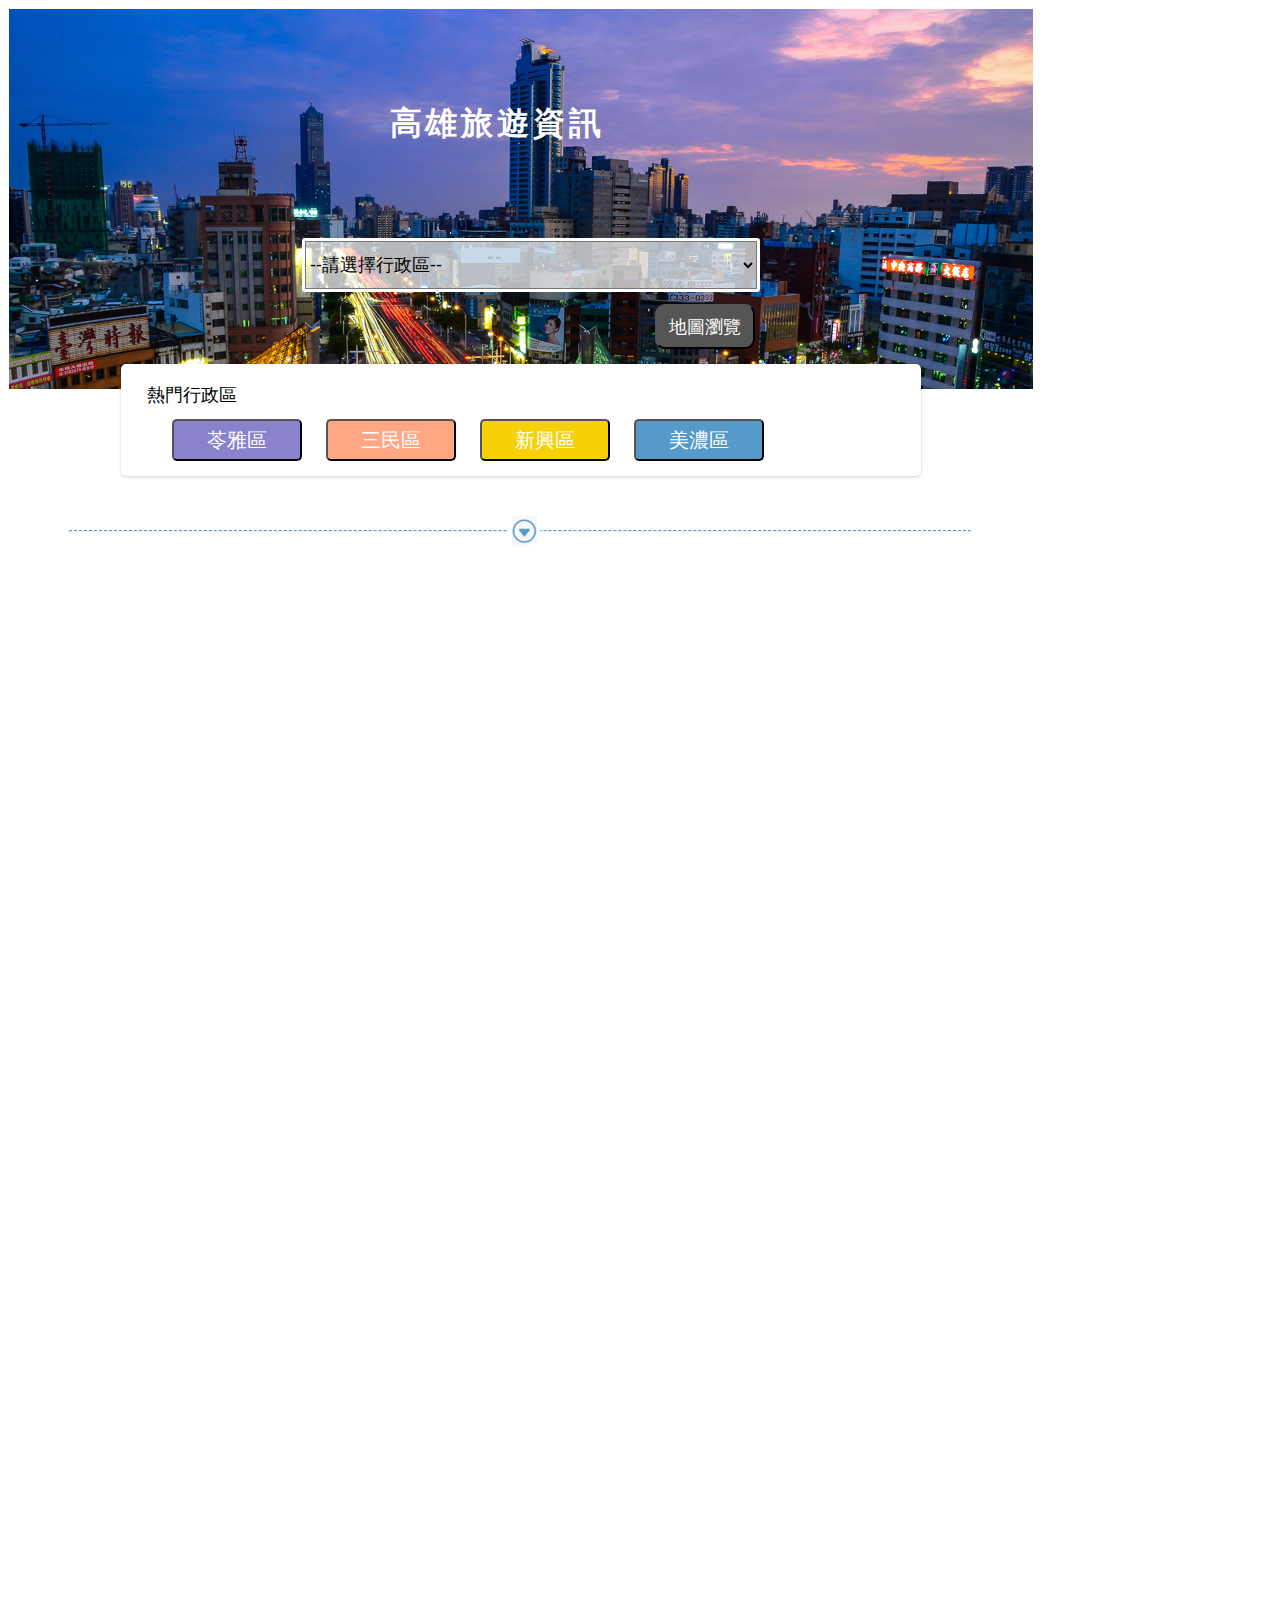
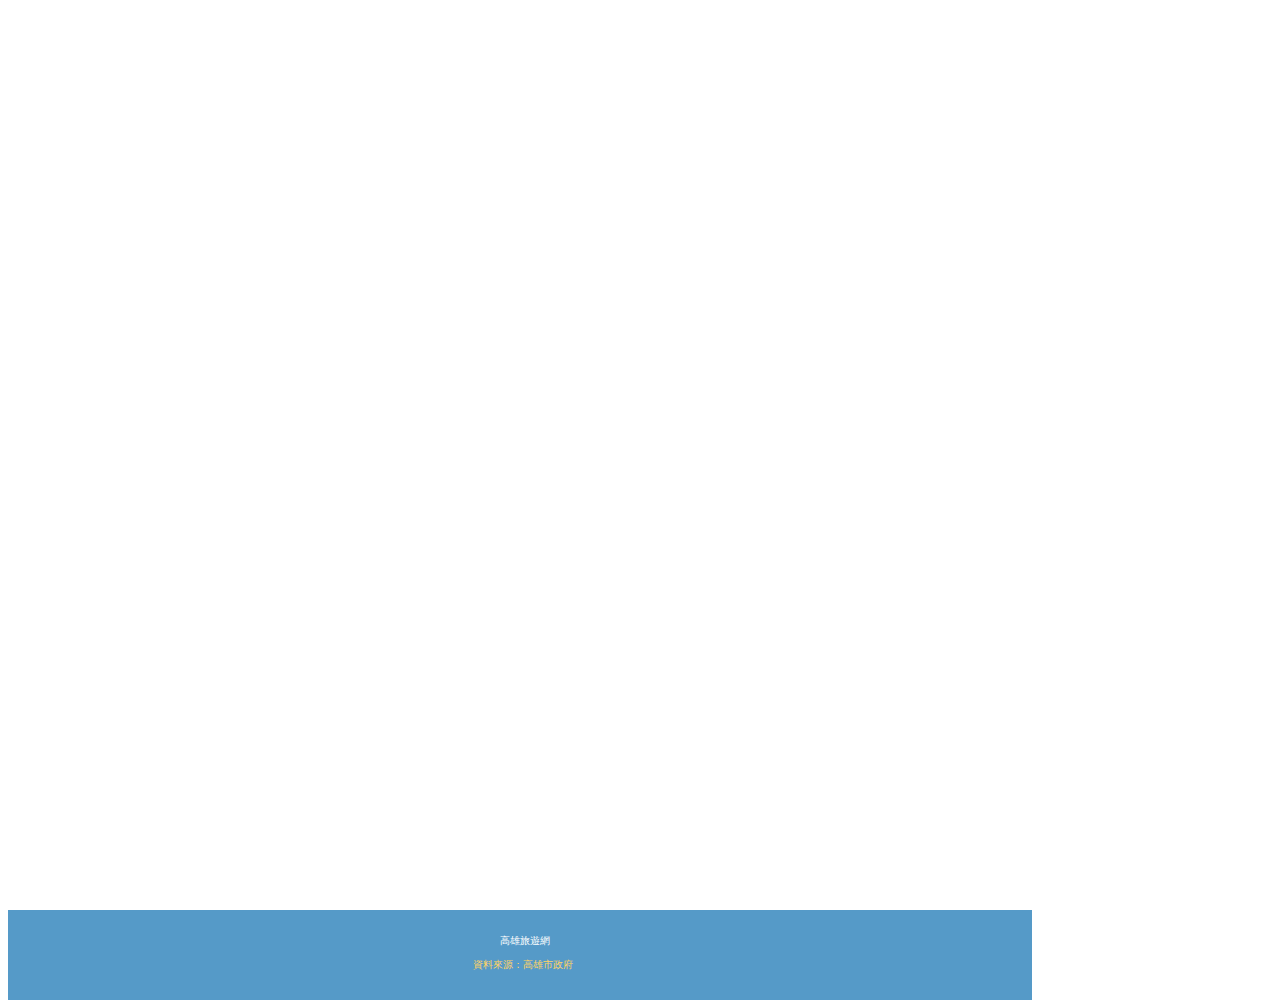
<file: JSfinalHomework/最終作業之高雄旅遊資訊/Kaohsiung travel information.html>
<!doctype html>
<html>
<head>
    <meta charset="utf-8">
	  <title>Kaohsiung travel information</title>

	  <style>
       #all{
		        width:1024px;
		   }
       #allone{
		        width:1024px;
				    height:460px;
				    border:1px white solid;
		   }
	     #picture{
          /*  width:1028px;  */
            width:100%;
            height:384px;
            z-index:1;

		   }
		   h1{
		        margin:-291px 378.5px 251px 380.5px;
            color:#FFFFFF;
            width:265px;
            height:40px;
            font-family:.PingFangTC-Regular;
            letter-spacing:3.89px;
		   }
		   .select{
            border: 3px solid #FFFFFF;
            border-radius: 3px;
			    	margin:0px 279px 107px 293px;
			    	margin-top:-155px;
            width:452px;
            height:48px;
            position:relative;
			    	z-index:3;
		   }
		   .select select{
            display:inline-block;
            width:452px;
            height:48px;
            font-size:21px;
            background: rgba(255,255,255,0.70);
            font-family: .PingFangTC-Regular;
            font-size: 18px;
            color: #000000;
            line-height: 21px;
            z-index:3;
		   }
       #mapbtn{
            width:100px;
            height:45px;
            border-radius:10px;
            margin-left:350px;
            margin-top: 15px;
            font-size: 18px;
            background-color: #555555;
            color: white;
            position:relative;
			    	z-index:5;
       }
		   .hotarea{
            width:800px;
            height:111px;
			    	margin-top:-35px;
				    margin-left:112px;
				    margin-right:112px;
            padding-top:1px;
				    z-index:4;
            background-color: #FFFFFF;
            box-shadow: 0 1px 3px 0 rgba(0,0,0,0.20);
            border-radius: 5px;
            position:relative;
		   }
		   .hotarea p{
		        width:91px;
            height:18px;
            margin-left:26px;
            font-family: .AppleSystemUIFont;
            font-size: 18px;
            color: #000000;
		   }
       .hotarea input{
            width:130px;
            height:42px;
            float:left;
            border-radius: 5px;
            font-family: .PingFangTC-Regular;
            font-size: 20px;
            color: #FFFFFF;
            margin-right: 24px;
       }

		   #alltwo{
		        width:1024px;
      height:1600px;
				    border:;
            padding:1px white solid;
		   }
		   #alltwo hr{
		        width:900px;
				    border-top:1px #559AC8 dashed;
				    margin-top:60px;
		   }
		   #down{
		        width:24px;
				    height:24px;
		        margin:auto;
				    margin-top:-25px;
		   }
		   h2{
		        width:109px;
            height:36px;
			    	margin-left:478px;
				    margin-top:66px;
			    	color:#8A82CC;
		   }
		   .items {
		        width:989px;
            height:1236px;
				    margin-top:25px;
				    padding-left:35px;

		   }
		   .boximg img{
		        width:464px;
            height:273px;
		        z-index:0;
		   }
		   .items .inboxall{
		        width:464px;
            height:273px;
				    margin:18px 8px;
			    	float:left;
				    z-index:1;
		   }
		   .items .inbox2{
		        width:442px;            
            height: 50%;
			    	margin-top:-145px;
				    font-size:17px;
				    padding-left:22px;
			    	background-color:rgba(255,255,255,0.62);
			    	z-index:4;
				    color:black;
            position:relative;
		   }
		   .items h3{
		        width:464px;
            height:52px;
				    margin-bottom:-42px;
            font-size:21px;
            font-family: .SFNSDisplay;
				    color:black;
				    z-index:5;

		   }
		   #allthree{
		     /*   width:1024px;  */
            width:100%;
            height:66px;
            background-color:#559AC8;
            margin-top:380px;
            padding-top:24px;
		   }
		   #allthree p{
            font-size:10px;
				    color:#FFFFFF;
				    margin:0px 477px 0px 492px;
            width:100px;
		   }
		   #allthree p:nth-child(2){
            font-size:10px;
				    color:#FFD366;
			    	margin:10px 440px 23px 465px;
		   }
	  </style>
</head>

<body>
    <div id="all">
      <div id="allone">
				<div id="picture"><img src="image/Hero.png"></div>
				<h1>高雄旅遊資訊</h1>

				<div class="select">
				    <select>
				    <option value="choose">--請選擇行政區--</option>
				    <option value="三民區">--三民區--</option>
						<option value="鳳山區">--鳳山區--</option>
						<option value="旗津區">--旗津區--</option>
						<option value="鼓山區">--鼓山區--</option>
						<option value="楠梓區">--楠梓區--</option>
						<option value="新興區">--新興區--</option>
						<option value="梓官區">--梓官區--</option>
						<option value="高雄市">--高雄市--</option>
						<option value="桃源區">--桃源區--</option>
				    <option value="苓雅區">--苓雅區--</option>
						<option value="茄萣區">--茄萣區--</option>
						<option value="美濃區">--美濃區--</option>
						<option value="前金區">--前金區--</option>
						<option value="那瑪夏">--那瑪夏--</option>
						<option value="杉林區">--杉林區--</option>
						<option value="甲仙區">--甲仙區--</option>
						<option value="田寮區">--田寮區--</option>
				    <option value="永安區">--永安區--</option>
						<option value="六龜區">--六龜區--</option>
						<option value="內門區">--內門區--</option>
						<option value="仁武區">--仁武區--</option>
						<option value="小港區">--小港區--</option>
						<option value="大樹區">--大樹區--</option>
						<option value="岡山區">--岡山區--</option>
						<option value="茂林區">--茂林區--</option>
						<option value="左營區">--左營區--</option>
						<option value="前鎮區">--前鎮區--</option>
            <option value="鹽埕區">--鹽埕區--</option>
				    </select>
            <a href='map.html'><input type='button' value='地圖瀏覽' id='mapbtn'></a>
				</div>



				<div class="hotarea">
		      <p>熱門行政區</p>
          <input type="button" value="苓雅區" style='background-color:#8A82CC;margin-left:51px;'>
          <input type="button" value="三民區" style='background-color:#FFA782;'>
          <input type="button" value="新興區" style='background-color:#F5D105;'>
          <input type="button" value="美濃區" style='background-color:#559AC8;'>
		    </div>
		  </div>


      <div id="alltwo">
		        <hr>
				<div id="down"><img src="image/icons_down.png"></div>
				<h2></h2>
				<div class="items">

				</div>

		  </div>

      <footer id="allthree">
                <p>高雄旅遊網</p>
                <p>資料來源：高雄市政府</p>
		  </footer>

    </div>

	  <script src="JS/data.js"></script>
	  <script>
        document.querySelector(".select").addEventListener("change",updataList,false);
        document.querySelector(".hotarea").addEventListener("click",updataList,false);
	      var len=data.length;

				function updataList(e){
				  var choose=e.target.value;
					var str="";
				    for(var i=0;i<len;i++){
				      if(choose==data[i].Zone){
					      var tourPic=data[i].Picture1;
					      var name=data[i].Name;
						    var open=data[i].Opentime;
						    var address=data[i].Add;
					      var tel=data[i].Tel;
						    var ticket=data[i].Ticketinfo;
						    str+='<div class="inboxall">'+'<div class="boximg">'+'<img src="'+tourPic+'">'+'</div>'+
                     '<div class="inbox2">'+'<h3>'+name+'</h3>'+'<br>'+
                     '<img src="image/icons_clock.png">'+ open+'<br>'+
                     '<img src="image/icons_pin.png">'+address+'<br>'+
										 '<img src="image/icons_phone.png">'+tel+'&emsp;'+'&emsp;'+'&emsp;' +'&emsp;'+'&emsp;'+'&emsp;'+'&emsp;'+'&emsp;'+'&emsp;'+'&emsp;'+'&emsp;'+
										 '<img src="image/icons_tag.png">'+ticket+'</div>'+'</div>';




					    }

				    }
					document.querySelector("#alltwo h2").textContent=choose;
					document.querySelector(".items").innerHTML=str;

          //test test test
          document.querySelector('.items').style.height=window.innerHeight+'px';

           window.onresize=function(){
             document.querySelector("#alltwo").style.height=window.innerHeight+'px';
           }

				}




	  </script>

</body>
</html>
</file>
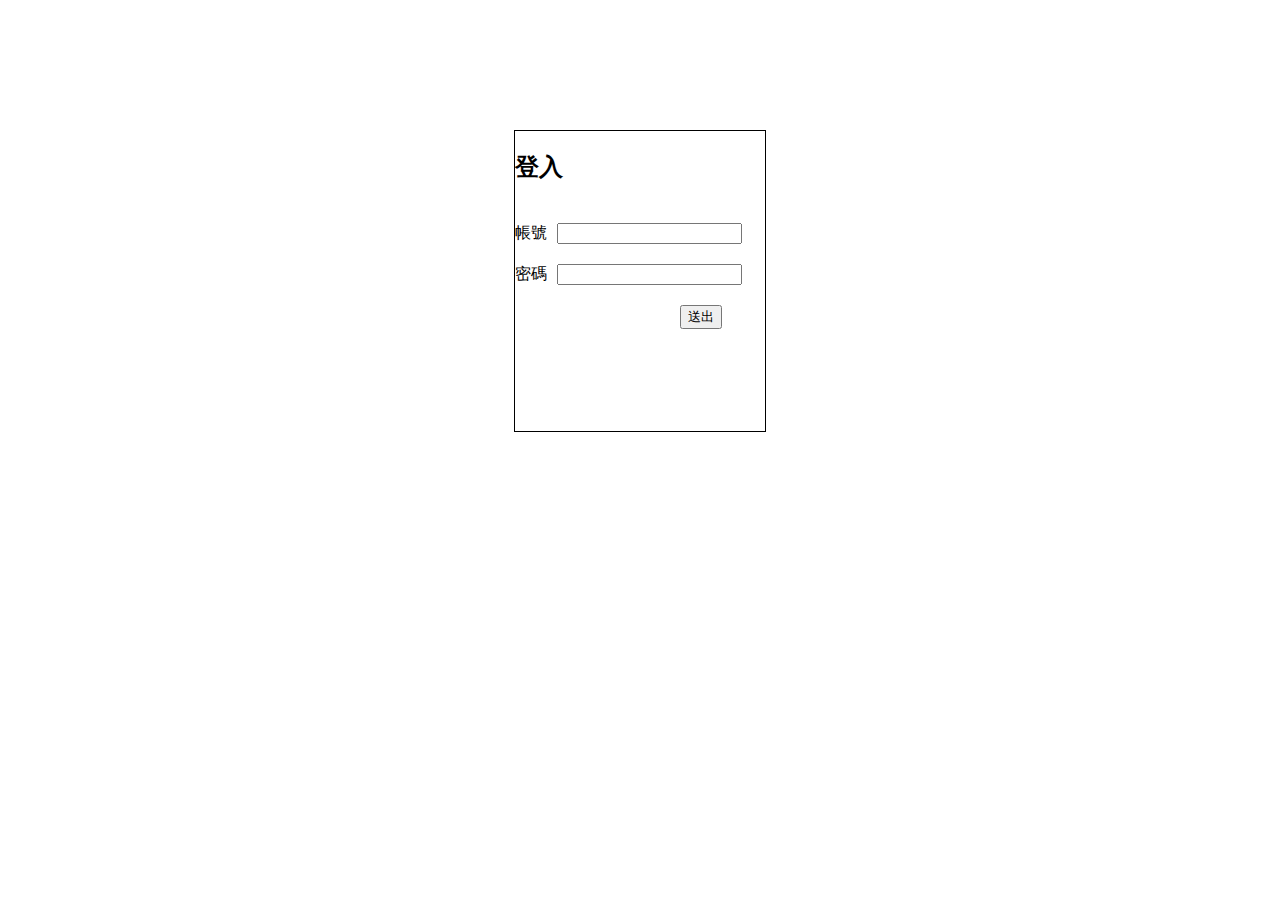
<file: practicetest/ajax practice/ajax signin page2.html>
<!DOCTYPE html>
<html lang="en" dir="ltr">
  <head>
    <meta charset="utf-8">
    <title>ajax signin page2</title>

    <style>
       .all-signin{width:250px;
            height:300px;
            margin: auto;
            margin-top: 130px;
            border:1px black solid;
       }
       .account,.password{
            margin-top:20px;
            margin-left:10px;
       }
       .submit{
           margin-top:20px;
           margin-left:165px;
       }
       p{  margin-left:40px;
        }
    </style>
  </head>

  <body>
    <div class="all-signin">
        <h2>登入</h2>
        帳號<input type="text" class="account" required>
        <br>
        密碼<input type="password" class="password" required>
        <br>
        <input type="submit" value="送出" class="submit">
    </div>

    <script type="text/javascript">

        var submit=document.querySelector(".submit");
        submit.addEventListener("click",signin,false);

        function signin(){

             var data={};
             var emailStr=document.querySelector(".account");
             var passwordStr=document.querySelector(".password");
             data.email=emailStr;
             data.password=passwordStr;

             var xhr=new XMLHttpRequest;
             xhr.open("post","https://hexschool-tutorial.herokuapp.com/api/signin",true);
             xhr.setRequestHeader("Content-type","application/json");
             xhr.send(JSON.stringify(data));

             xhr.onload=function(){
                    console.log(xhr);
                    alert(xhr.responseText);

             }
        }


    </script>
  </body>
</html>
</file>
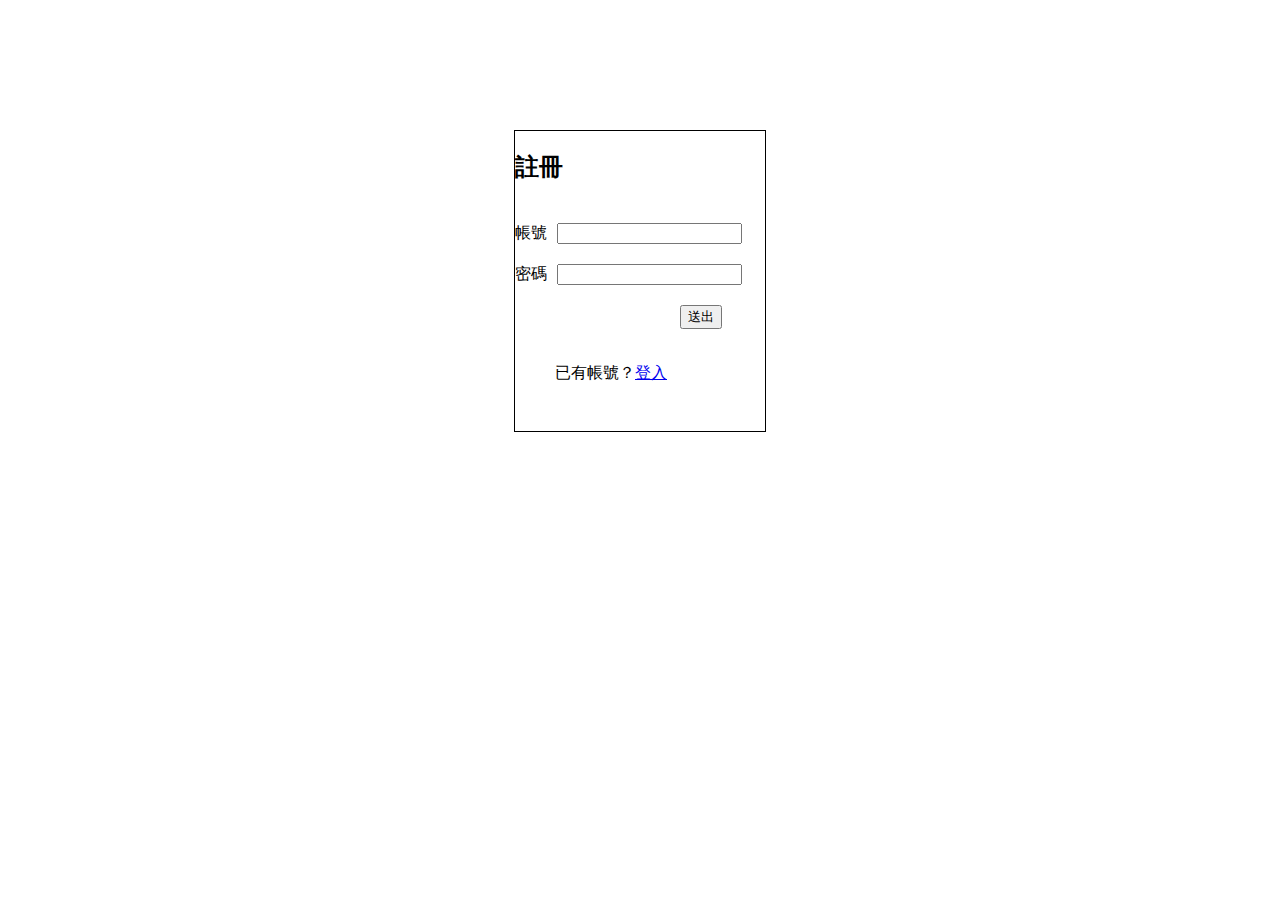
<file: practicetest/ajax practice/ajax signup.html>
<!DOCTYPE html>
<html lang="en" dir="ltr">
  <head>
    <meta charset="utf-8">
    <title>ajax signup</title>

    <style>
       .all{width:250px;
            height:300px;
            margin: auto;
            margin-top: 130px;
            border:1px black solid;
       }
       .account,.password{
            margin-top:20px;
            margin-left:10px;
       }
       .submit{
           margin-top:20px;
           margin-left:165px;
       }
       p{  margin-left:40px;
        }
    </style>
  </head>

  <body>
    <div class="all">
        <h2>註冊</h2>
        帳號<input type="text" class="account" required>
        <br>
        密碼<input type="password" class="password" required>
        <br>
        <input type="submit" value="送出" class="submit">
        <br>
        <br>
        <p>已有帳號？<a href="ajax signin page2.html">登入</a></p>
    </div>

    <script type="text/javascript">
         var button=document.querySelector(".submit");
         button.addEventListener("click",signup,false);

         function signup(){

             var data={};
             var emailStr=document.querySelector(".account").value;
             var passwordStr=document.querySelector(".password").value;
             data.email=emailStr;
             data.password=passwordStr;

             var xhr=new XMLHttpRequest;
             xhr.open("post","https://hexschool-tutorial.herokuapp.com/api/signup",true);
             xhr.setRequestHeader("Content-type","application/json");
             xhr.send(JSON.stringify(data));

             xhr.onload=function(){
                   console.log(xhr);
                   if(xhr.status==200){
                         var result=xhr.responseText;
                         alert(result);
                   }else{alert('錯誤');}

             }

         }

    </script>
  </body>
</html>
</file>
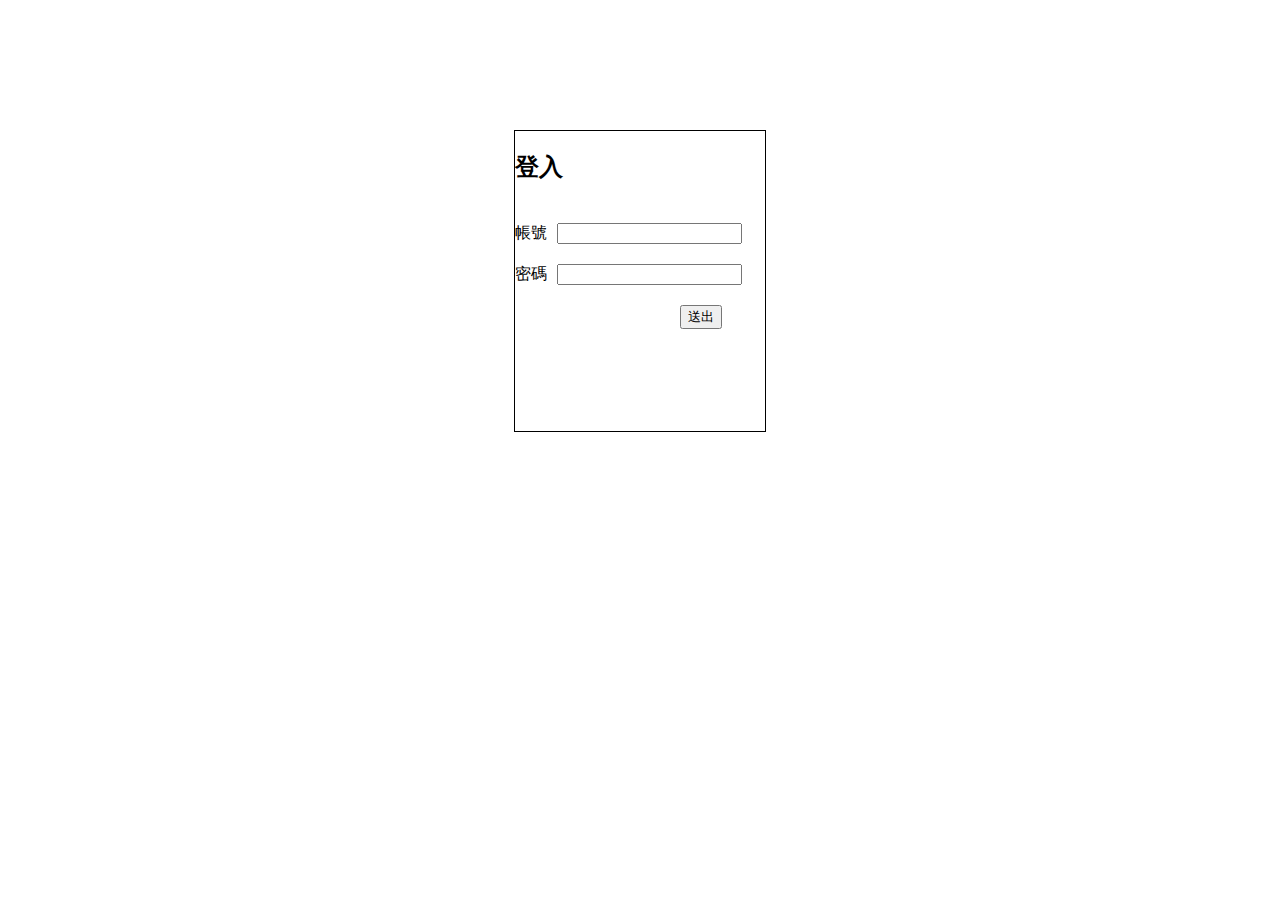
<file: practicetest/ajax practice/ajax_signin.html>
<!DOCTYPE html>
<html lang="en" dir="ltr">
  <head>
    <meta charset="utf-8">
    <title>ajax signin page2</title>

    <style>
       .all-signin{width:250px;
            height:300px;
            margin: auto;
            margin-top: 130px;
            border:1px black solid;
       }
       .account,.password{
            margin-top:20px;
            margin-left:10px;
       }
       .submit{
           margin-top:20px;
           margin-left:165px;
       }
       p{  margin-left:40px;
        }
    </style>
  </head>

  <body>
    <div class="all-signin">
        <h2>登入</h2>
        帳號<input type="text" class="account" required>
        <br>
        密碼<input type="password" class="password" required>
        <br>
        <input type="submit" value="送出" class="submit">
    </div>

    <script type="text/javascript">

        var submit=document.querySelector(".submit");
        submit.addEventListener("click",signin,false);

        function signin(){

             var data={};
             var emailStr=document.querySelector(".account").value;
             var passwordStr=document.querySelector(".password").value;
             data.email=emailStr;
             data.password=passwordStr;

             //console.log(data);

             var xhr=new XMLHttpRequest;
             xhr.open("post","https://hexschool-tutorial.herokuapp.com/api/signin",true);
             xhr.setRequestHeader("Content-type","application/json");
             xhr.send(JSON.stringify(data));

             xhr.onload=function(){
                    console.log(xhr);
                    if(xhr.status==200){
                          var print=(JSON.parse(xhr.responseText)).message;
                          alert(print);
                    }else{alert('錯誤');}

             }
        }


    </script>
  </body>
</html>
</file>
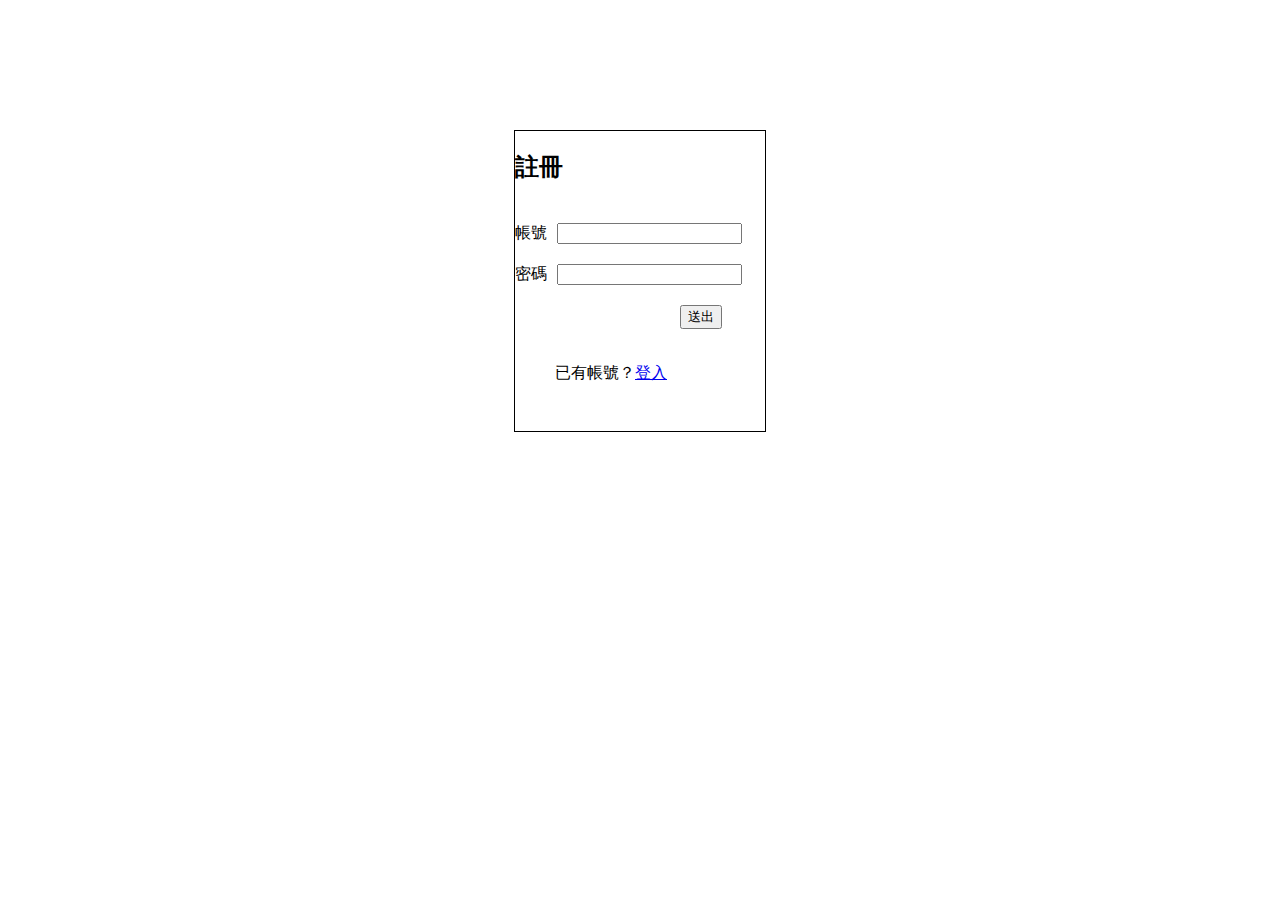
<file: practicetest/ajax practice/index_ajax_signup.html>
<!DOCTYPE html>
<html lang="en" dir="ltr">
  <head>
    <meta charset="utf-8">
    <title>ajax signup</title>

    <style>
       .all{width:250px;
            height:300px;
            margin: auto;
            margin-top: 130px;
            border:1px black solid;
       }
       .account,.password{
            margin-top:20px;
            margin-left:10px;
       }
       .submit{
           margin-top:20px;
           margin-left:165px;
       }
       p{  margin-left:40px;
        }
    </style>
  </head>

  <body>
    <div class="all">
        <h2>註冊</h2>
        帳號<input type="text" class="account" required>
        <br>
        密碼<input type="password" class="password" required>
        <br>
        <input type="submit" value="送出" class="submit">
        <br>
        <br>
        <p>已有帳號？<a href="ajax_signin.html">登入</a></p>
    </div>

    <script type="text/javascript">
         var button=document.querySelector(".submit");
         button.addEventListener("click",signup,false);

         function signup(){

             var data={};
             var emailStr=document.querySelector(".account").value;
             var passwordStr=document.querySelector(".password").value;
             data.email=emailStr;
             data.password=passwordStr;

             var xhr=new XMLHttpRequest;
             xhr.open("post","https://hexschool-tutorial.herokuapp.com/api/signup",true);
             xhr.setRequestHeader("Content-type","application/json");
             xhr.send(JSON.stringify(data));

             xhr.onload=function(){
                   console.log(xhr);
                   if(xhr.status==200){
                         var result=(JSON.parse(xhr.responseText)).message;
                         alert(result);
                   }else{alert('錯誤');}

             }

         }

    </script>
  </body>
</html>
</file>
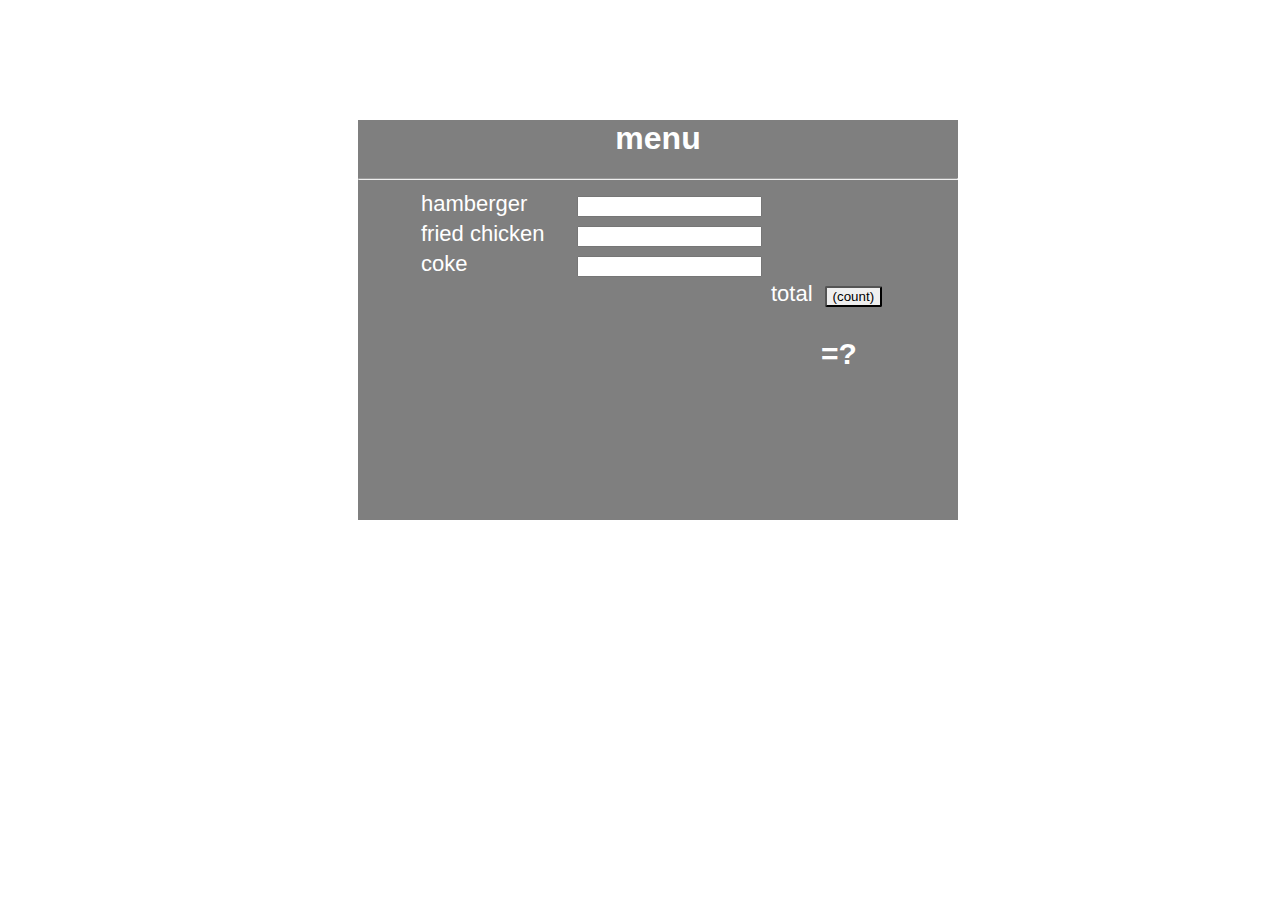
<file: practicetest/function practice/count practice.html>
<!doctype html>
<html>
<head>
    <meta charset="utf-8">
    <title>count practice</title>

	<style>
	    #container{
		     width:100%;
			 height:450px;
		     background-image:url("http://www.classes.com.hk/items/news/3/banner_b310_%E4%BA%BA%E6%B0%A3%E8%9B%8B%E9%BB%83%E5%93%A5Gudetama%E5%B0%87%E6%9C%83CROSSOVER%E9%BA%A5%E7%95%B6%E5%8B%9E8.jpg");
			 background-repeat:no-repeat;
			 margin-left:250px;
			 margin-top:120px;
		}
	
	    #box{
		     width:600px;
			 height:400px;
			 margin-left:100px;
			 background-color:rgba(0,0,0,0.5);
		}
	
	    h1{  text-align:center;
		     color:white;
			 font-family: arial,sans-serif;
		}
	    
		table{
		     margin-left:60px;
		}
		
		tr,td{
		     
		     text-align:left;
		     color:white;
		     font-size:22px;
			 font-family: arial,sans-serif;
			 
		}
		
		#total{
		     font-weight:bold;
			 font-size:30px;
			 margin-left:400px;
		}
		
		#hamInp{
		     margin-left:50px;
		}
		
		#friInp{
		     margin-left:32px;
		}
		
		#cokeInp{
		     margin-left:110px;
		}
		
		#sum{
		     margin-left:350px;
			 
		}
		
		#button{
		     margin-left:12px;
			 border-radius:2px;
		}
	</style>
</head>
    
<body>
    
	<div id="container">
	    <div id="box">
		   <h1>menu</h1>
		   
		       <table>
			       
				   <tr>
				      <td>hamberger<span id="hamInp"><input type="text" id="hambergerNum" ></span></td>				      			   
				   </tr>
				   
			       <tr>
				      <td>fried chicken<span id="friInp"><input type="text" id="friedChickenNum"></span></td>				      			   
				   </tr>
                   
				   <tr>				      
				      <td>coke<span id="cokeInp"><input type="text" id="cokeNum"></span></td>				      			   
				   </tr>
				   
				   <hr>
					
				   <tr>
				      
				      <td><span id="sum">total<input type="button" value="(count)" onclick="count()" id="button"><p id="total">=?</p></span></td>				      			   
				   </tr>
				   
				   
			   </table>
		
        </div>
    </div>


    <script>
	    function count(){
		   var hambergerPrice=50;
		   var friedChickenPrice=40;
		   var cokePrice=30;
		   var hambergerSum=(document.getElementById("hambergerNum").value)*hambergerPrice;
		   var friedChickenSum=(document.getElementById("friedChickenNum").value)*friedChickenPrice;
		   var cokeSum=(document.getElementById("cokeNum").value)*cokePrice;
		   
		   document.getElementById("total").textContent=hambergerSum+friedChickenSum+cokeSum;
		   		   
		   		   
		} 
	
	   
	    /*			
		function sayHello(name){
		   console.log(name+'你好，歡迎光臨');		   
		}
	    				
		以下實作結果:
		
		sayHello("yeah");         這裡記得要加" "
		yeah你好，歡迎光臨
	    */
	   
	   
	   
	    /*
		function sayHello(name){
		    for(var i=0;i<5;i++){
			   console.log(name+i+'你好，歡迎光臨');			      
			}		   		   
		}
	    
		以下實作結果:
		
		sayHello("tiger");
        tiger0你好，歡迎光臨
        tiger1你好，歡迎光臨
        tiger2你好，歡迎光臨
        tiger3你好，歡迎光臨
        tiger4你好，歡迎光臨
		    
		*/
		
		
		
		/*
		var classmate={
		    name:["Bob","John","Mary"],
			score:[80,90,100]			    
		}
		
		function greet(){
		    for(var i=0;i<3;i++){
			   console.log(classmate.name[0]+'your score is:'+classmate.score[0]);
			}
		}
		*/
	</script>

</body>
</html>
</file>
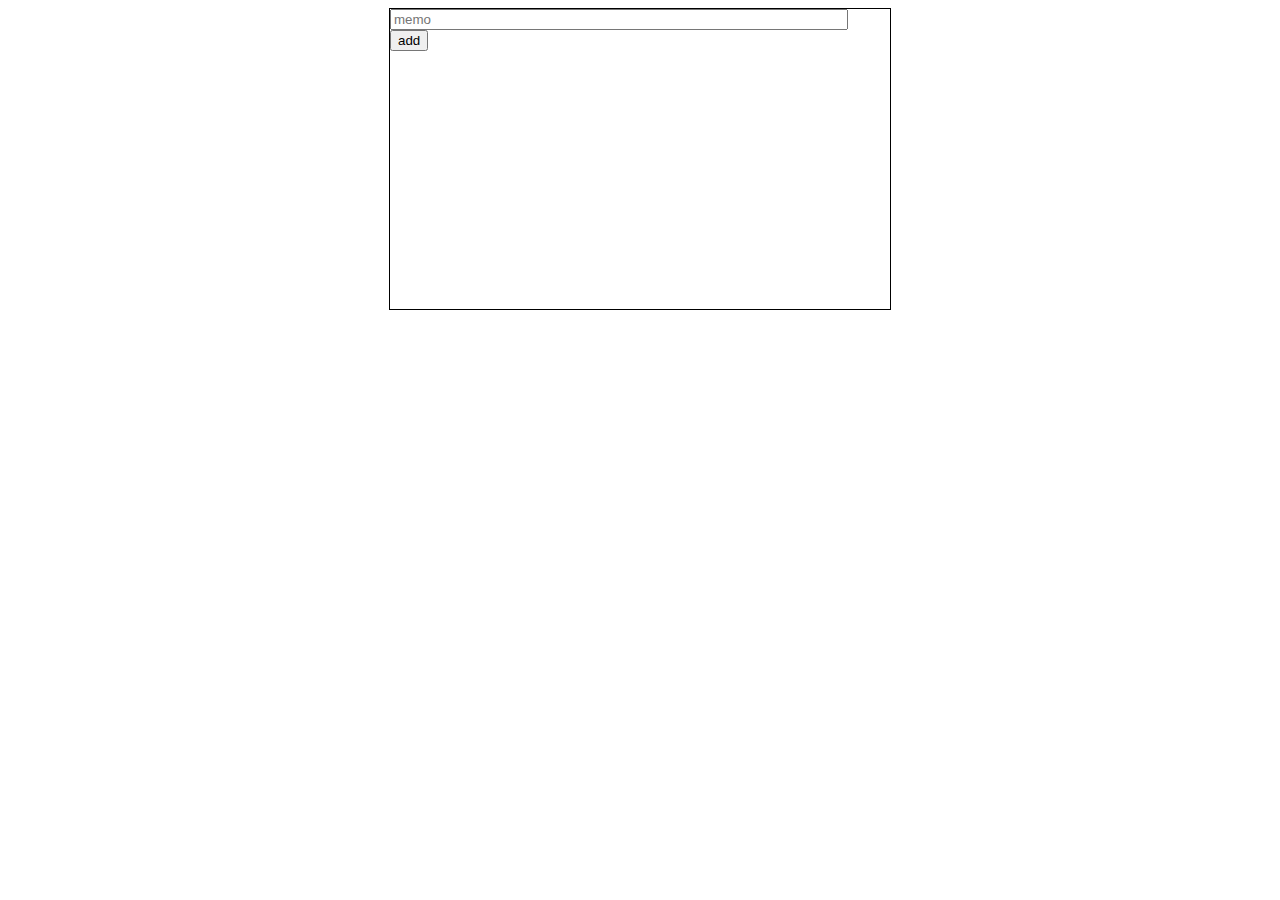
<file: practicetest/localStorage/to do list ES6.html>
<!doctype html>
<html>
<head>
     <meta charset="utf-8">
     <title>to do list practice</title>
	 <link rel="stylesheet" href="https://use.fontawesome.com/releases/v5.3.1/css/all.css" integrity="sha384-mzrmE5qonljUremFsqc01SB46JvROS7bZs3IO2EmfFsd15uHvIt+Y8vEf7N7fWAU" crossorigin="anonymous">
     <style>
	      .box{width:500px;
		       height:300px;
               border:1px black solid;			   
               margin:auto;			   
		  }
	      .text{
		       width:450px;
		  }
	 
	 </style>

</head>

<body>

     <div class="box">
	      <input type="text" placeholder="memo" class="text">
		  <input type="button" value="add" class="addbtn">
		  <ul class="list">

          </ul>	
	      	 
	 </div>

     <script>
          var addbtn=document.querySelector(".addbtn");
              addbtn.addEventListener("click",add,false);

          var list=document.querySelector(".list");
	        list.addEventListener("click",del,false);
	   
	   // var data=document.querySelector(".text").value;
		  var data = JSON.parse(localStorage.getItem('listData')) || []; 
          update(data);
		  
		  
		  function add(){
		      let txt=document.querySelector(".text").value;
			  let todo={
			         content:txt
			  };		      
			  data.push(todo);
			  update(data);
			  localStorage.setItem("listData",JSON.stringify(data));
			  
		  }

          function update(item){
		      let str="";			  
			  for(let i=0;i<item.length;i++){
			  
			        //str+='<li>'+item[i].content+'<a href="#" data-index='+i+'>delete</a></li>';
					  str+=`<li>${item[i].content}<a href="#" data-index=${i}>delete</a></li>`;
			  }
			  document.querySelector(".list").innerHTML=str;
		  }

		  
		  
		  function del(e){
		      let select=e.target.nodeName;
			  if(select!=="A"){return};
			      let index=e.target.dataset.index;
                  data.splice(index,1);
			  
			  update(data);
			  localStorage.setItem("listData",JSON.stringify(data));
			  
		  }


     </script>
</body>
</html>
</file>
<file: practicetest/RWD practice/camera_store-master/style/style.css>
/* Setting */
* {
	box-sizing: border-box;
	margin: 0;
	padding: 0;
}

html {
	font-family: Arial, Helvetica, sans-serif;
	font-size: 16px;
	background-color: #f2f2f2;
}

img {
	height: auto;
	max-width: 100%;
}

a {
	text-decoration: none;
}

a:link {
    text-decoration: none;
}

a:visited {
    text-decoration: none;
}

a:hover {
    text-decoration: none;
    opacity: 0.8;
}

a:active {
    text-decoration: none;
}

a.focus{
	color:none;
}

#wrapper {
	max-width: 1280px;
	margin: 0 auto;
}

.clearfix {
	overflow: auto;
	zoom: 1;
}

.scrollToTop {
	width: 52px;
	height: 52px;
	background: url("../images/arrow-top.png") no-repeat;
	position: fixed;
	bottom: 78px;
	right: 28px;
	z-index: 99;
	border-radius: 10%;
}

/* Top Bar */
#topBar {
	border-top: 3px solid #98b827;
	border-bottom: 1px solid #e2e2e2;
	padding-top: 8px;
	padding-bottom: 7px;
}

.wrap {
	width: 90%;
	margin: 0 auto;
	clear: both;
}

.config {
	float: left;
}

.config label {
	color: #797979;
	margin-left: 30px;
}

.config label:first-child {
	margin-left: 0;
}

.tele {
	color: #98b827;
}

.account {
	float: right;
	list-style: none;
}

.account li {
	display: inline-block;
}

.account li::after {
	content: " | ";
	padding: 0 6px;
}

.account li:last-child::after {
	content: "";
	padding: 0;
}

.account a {
	color: #797979;
}

/* Header */
#logo, .socialMedia {
	margin-top: 40px;
	margin-bottom: 38px;
}

#logo {
	display: inline-block;
	width: 315px;
	height: 55px;
	background: url("../images/logo.png") no-repeat;
}

.socialMedia {
	float: right;
}

.socialMedia li {
	display: inline-block;
}

.socialMedia li a {
	display: inline-block;
	width: 40px;
	height: 40px;
	line-height: 55px;
	vertical-align: middle;
}

.search {
	vertical-align: middle;
	width: 215px;
	height: 40px;
	position: relative;
	left: 10px;
	line-height: 55px;
}

.search_btn {
	background: url("../images/search.png") no-repeat;
	width: 40px;
	height: 40px;
	border-radius: 15%;
	border: none;
	vertical-align: middle;
	cursor: pointer;
	position: relative;
	z-index: 2;
	line-height: 55px;
}

.search:focus, .search_btn:focus {
	outline: none;
}

.rss {
	background: url("../images/rss.png") no-repeat;
}

.pinterest {
	background: url("../images/pinterest.png") no-repeat;
}

.facebook {
	background: url("../images/facebook.png") no-repeat;
}

.twitter {
	background: url("../images/twitter.png") no-repeat;
}

.dribble {
	background: url("../images/dribble.png") no-repeat;
}

/* Navigation */
.breakline {
	background: url("../images/threeDotBorder.png");
	height: 7px;
	clear: both;
}

header nav ul {
	float: left;
}

header nav li {
	font-weight: 600;
	display: inline-block;
	margin-right: 38px;
	text-transform: uppercase;
	line-height: 72px;
	float: left;
}

header nav li a {
	color: #000;
	display: block;
}

header nav li a:hover {
	color: #B5DC2B;
}


header nav li a.active {
	color: #98b827;
}

.shoppingCart {
	display: inline-block;
	width: 122px;
	height: 52px;
	background: url("../images/shoppingCart.png") no-repeat;
	float: right;
	margin: 10px 0;
	position: relative;
}

.shoppingCart span {
	position: absolute;
	top: 50%;
	transform: translate(80%, -50%);
	font-size: 0.8em;
	font-weight: 600;
	color: #fff;
}

/* Banner */
.banner {
	margin-top: 62px;
}

/* jssor slider bullet navigator skin 01 css */
/*
.jssorb01 div           (normal)
.jssorb01 div:hover     (normal mouseover)
.jssorb01 .av           (active)
.jssorb01 .av:hover     (active mouseover)
.jssorb01 .dn           (mousedown)
*/
.jssorb01 {
    position: absolute;
}
.jssorb01 div, .jssorb01 div:hover, .jssorb01 .av {
    position: absolute;
    /* size of bullet elment */
    width: 12px;
    height: 12px;
    filter: alpha(opacity=70);
    opacity: .7;
    overflow: hidden;
    cursor: pointer;
    border: #000 1px solid;
}
.jssorb01 div { background-color: gray; }
.jssorb01 div:hover, .jssorb01 .av:hover { background-color: #d3d3d3; }
.jssorb01 .av { background-color: #fff; }
.jssorb01 .dn, .jssorb01 .dn:hover { background-color: #555555; }

/* jssor slider arrow navigator skin 13 css */
/*
.jssora13l                  (normal)
.jssora13r                  (normal)
.jssora13l:hover            (normal mouseover)
.jssora13r:hover            (normal mouseover)
.jssora13l.jssora13ldn      (mousedown)
.jssora13r.jssora13rdn      (mousedown)
.jssora13l.jssora13lds      (disabled)
.jssora13r.jssora13rds      (disabled)
*/
.jssora13l, .jssora13r {
    display: block;
    position: absolute;
    /* size of arrow element */
    width: 82px;
    height: 82px;
    cursor: pointer;
    background: url('../images/slider_btn.png') no-repeat;
    overflow: hidden;
}

.jssora13l {
    left: 30px;
}
.jssora13r {
    right: 30px;
    background-position: -81px 0;
}

.jssora13l:hover, .jssora13r:hover { 
	opacity: 0.8; 
}

.slider {
	cursor: default; 
	position: relative; 
	top: 0px; 
	left: 0px; 
	width: 1380px; 
	height: 420px; 
	overflow: hidden;
}

/*
.slideArrow-previous {
	display: inline-block;
	background: url("../images/slideArrow-previous.png") no-repeat;
	width: 74px;
	height: 74px;
	position: absolute;
	left: 62px;
	top: 50%;
	transform: translate(0, -50%);
}

.slideArrow-next {
	display: inline-block;
	background: url("../images/slideArrow-next.png") no-repeat;
	width: 74px;
	height: 74px;
	position: absolute;
	right: 62px;
	top: 50%;
	transform: translate(0, -50%);
}
*/
/* Content */
.slogan {
	padding: 20px 0;
	background-color: #fff;
	border-bottom: 1px solid #e2e2e2;
}

.content h1 {
	display: inline-block;
	text-transform: uppercase;
	font-weight: 500;
	letter-spacing: -2px;
	line-height: 52px;
	margin: 0;
	margin-left: 15px;
}

.visit {
	width: 162px;
	height: 52px;
	background: url("../images/visit.png") no-repeat;
	float: right;
	margin-right: 20px;
}


/* Products */
.products {
	margin-top: 20px;
	clear: both;
	margin-bottom: 60px;
}

.title {
	background-image: url("../images/threeDotBorder.png");
	background-repeat: repeat-x;
	background-position: right center;
	background-size: auto 7px;
	text-transform: uppercase;
	margin-bottom: 24px;;
}

.title h2 {
	display: inline;
	line-height: 23px;
	background-color: #f2f2f2;
}

.title a {
	display: inline-block;
	width: 22px;
	height: 23px;
	margin-left: 2px;
	float: right;
}

.productArrow-previous {
	background: #f2f2f2 url("../images/arrow-previous.png") no-repeat;
}

.productArrow-next {
	background: #f2f2f2 url("../images/arrow-next.png") no-repeat;
}

.productSlide {
	position: relative;
}

.product {
	display: inline-block;
	float: left;
	width: 25%;
	border: 1px solid #efefef;
	padding: 7px 16px 20px;
	padding-bottom: 20px;
	background-color: #fff;
}

.sale {
	position: absolute;
}

.product > a {
	display: inline-block;
	margin-top: 12px;
	color: #98b827;
}

.product > a span{
	color: #8b8b8b;
}

.productInfo {
	margin: 7px 0;
	border-bottom: 1px solid #efefef;
	clear: right;
}

.price {
	display: inline-block;
	font-weight: 600;
	line-height: 36px;
}

.addToCart {
	display: inline-block;
	width: 102px;
	height: 33px;
	background: url("../images/addToCart.png") no-repeat;
	float: right;
}

.productDesc {
	margin-top: 22px;
	border-bottom: 1px solid #efefef;
}

.productDesc p {
	color: #808080;
	margin: 18px 0;
	line-height: 26px;
}

/* Brands */
.brands {
	margin-bottom: 60px;
	clear: left;
}

.brands ul {
	list-style: none;
}

.brands li {
	border: 1px solid #efefef;
	float: left;
	width: 20%;
}

/* Bottom Bar */
.bottomBar {
	border-top: 1px solid #e2e2e2;
	background-color: #fff;
}

.bottomInfo {
	list-style: none;
	padding-top: 52px;
}

.bottomInfo > li {
	float: left;
	width: 24%;
	margin: 0 0.5%;
}

.bottomBar .socialMedia {
	float: none;
	margin-top: 19px;
}

#small-logo {
	display: inline-block;
	background: url("../images/small-logo.png") no-repeat;
	width: 239px;
	height: 47px;
	margin-bottom: 52px;
}

.posts {
	list-style: none;
	margin-top: 25px;
}

.posts li {
	border: 1px solid #e2e2e2;
	border-radius: 15%;
	position: relative;
	height: 72px;
	margin-bottom: 16px;
	width: 96%;
}

.posts li div {
	display: inline-block;
	position: absolute;
	left: 70px;
	padding-left: 15px;
	top: 50%;
	transform: translate(0, -50%);
	font-weight: 600;
}

.posts li div span {
	color: #98b827;
}

.contacts div {
	margin-top: 24px;
}

.contacts div p {
	margin-bottom: 12px;
}

.reviews {
	list-style: none;
	margin-top: 25px;
}

.reviews li {
	margin-bottom: 22px;
}

.person {
	width: 25%;
	display: inline-block;
	vertical-align: middle;
}

.name {
	text-transform: uppercase;
	text-align: center;
	font-weight: 600;
}

.quote {
	display: inline-block;
	border: 1px solid #e2e2e2;	
	border-radius: 15%;
	vertical-align: middle;
	padding: 12px;
	width: 72.5%;
	overflow: hidden;
	background: url("../images/dot.png") no-repeat right 3px bottom 3px;
}

/* Footer */
footer {
	border-top: 3px solid #98b827;
	background-color: #000;
	padding: 10px 0;
}

footer ul {
	float: left;
}

footer li {
	display: inline-block;
	margin: 0 7px;
}

footer li a {
	display: inline-block;
	color: #606060;
	font-weight: 600;
	text-transform: uppercase;
}

footer p {
	float: right;
	color: #606060;
	font-weight: 600;
}
</file>
<file: practicetest/RWD practice/camera_store-master/style/queries.css>
@media only screen and (max-width: 1170px) {
    .content h1 {
    	font-size: 1.6em;
    }

    .productDesc h3 {
		font-size: 1em;
	}

	.bottomInfo > li {
        width: 49%;
    }
}

@media only screen and (max-width: 1024px) {
	.config {
		float: none;
		text-align: center;
	}

	.account {
		float: none;
		text-align: center;
		margin-top: 7px;
	}

	#logo {
		margin-left: 50%;
		transform: translate(-50%, 0);
	}

	.socialMedia {
		float: none;
		margin-top: 0;
		text-align: center;
	}

	header nav ul {
    	float: none;
    	text-align: center;
	}

	header nav ul li {
		float: none;

	}

	.shoppingCart {
    	float: none;
    	margin-left: 50%;
    	transform: translate(-50%, 0);
    }

	.content h1 {
    	font-size: 1.2em;
    }

	.product {
		width: 50%;
	}

	.product img:not(.sale) {
		width: 100%;
	}

	.brands li {
	    text-align: center;
	    width: 50%;
	}

	footer ul {
 	   float: none;
 	   text-align: center;
	}

	footer p {
 	   float: none;
 	   text-align: center;
 	   margin-top: 10px;
	}
}

@media only screen and (max-width: 800px) {
	
	header nav ul {
		width: 60%;
		margin: 0 auto;
	}

	.shoppingCart {
		display: none;
	}

	.slogan {
		display: none;
	}

	.product {
		width: 50%;
		text-align: center;
	}

	.product img:not(.sale) {
		width: 100%;
		text-align: center;
	}

	.bottomInfo > li {
        width: 98%;
        text-align: center;
    }
		
	.posts li {
			margin: 0 auto;
			margin-bottom: 16px;
			text-align: left;
			width: 50%;
	}

	@media only screen and (max-width: 700px) {

	header nav ul {
		width: 30%;
	}

	.product {
		width: 100%;
	}

	.sale {
		width: 20%;
	}

	.brands li {
	    width: 100%;
	}
}
</file>
